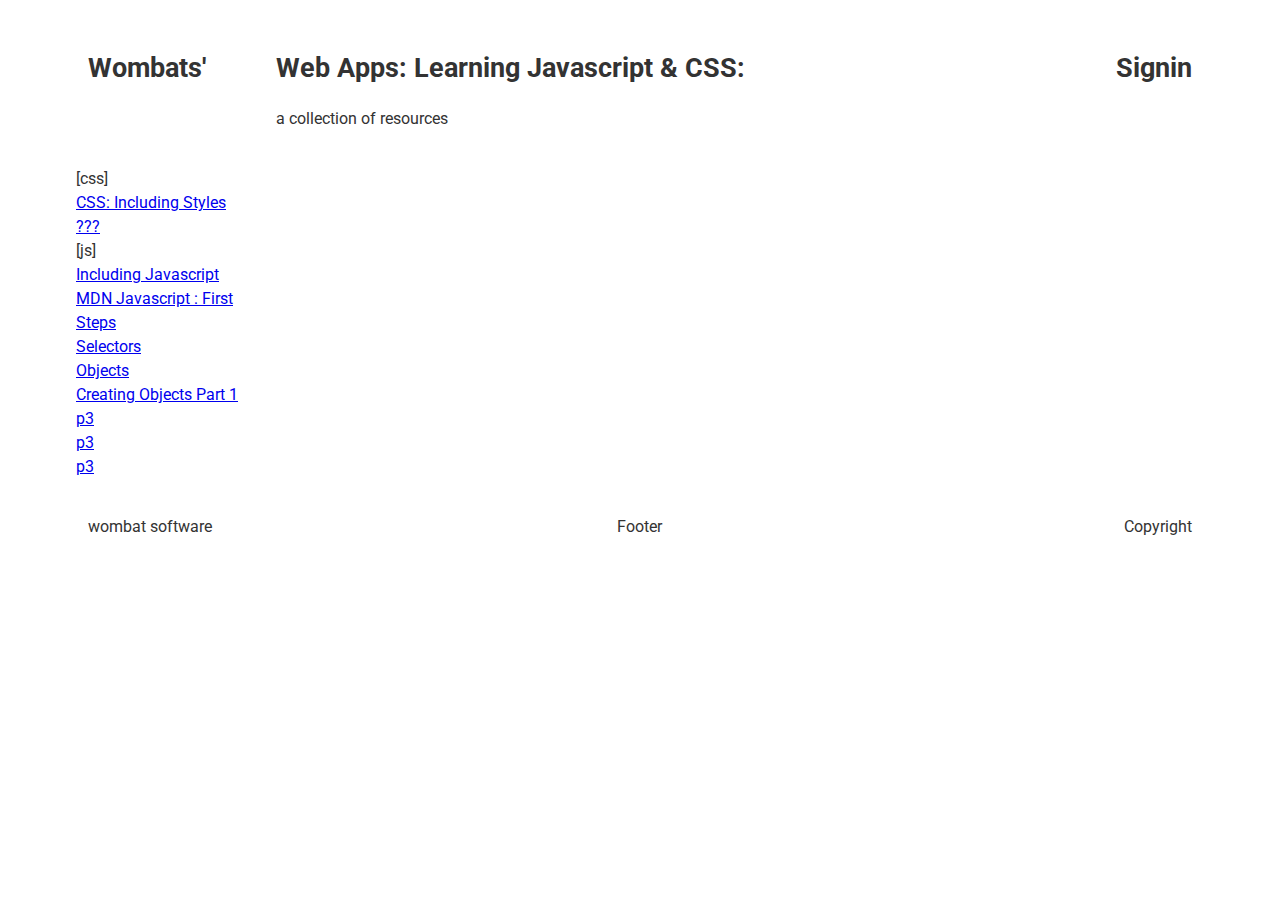
<file: web/index.html>
<!DOCTYPE html>
<!--
To change this license header, choose License Headers in Project Properties.
To change this template file, choose Tools | Templates
and open the template in the editor.
-->
<html>
    <head>
        <title>Learn Javascript</title>
        <meta charset="UTF-8">
        <meta name="viewport" content="width=device-width, initial-scale=1.0">
        <!-- use templates see https://www.w3schools.com/howto/howto_html_include.asp -->
        <!-- import css -->
        <link rel="stylesheet" type="text/css" href="resources/css/myLayout.css">
        <!-- fonts see https://fonts.google.com/specimen/Roboto?selection.family=Roboto -->
        <link href="https://fonts.googleapis.com/css?family=Roboto|Roboto+Mono" rel="stylesheet">

        <link rel="stylesheet" href="resources/libraries/highlight/styles/default.css">
        <script src="resources/libraries/highlight/highlight.pack.js"></script>
        <script>hljs.initHighlightingOnLoad();</script>
    </head>
    <body>
        <div id="container" class="grid-container outline">
            <div class="row" style="max-height: 100px;min-height: 50px">
                <div class="col-6">
                    <!-- https://www.w3schools.com/howto/howto_html_include.asp -->
                    <div class="col-1">
                        <h1>Wombats'</h1>

                    </div>
                    <div class="col-4" style="">
                        <h1>Web Apps: Learning Javascript &AMP; CSS:</h1> a collection of resources
                    </div>

                    <div class="col-1" style="text-align: right">
                        <h1>Signin</h1>
                    </div>

                </div>
            </div>
            <div class="row">
                <div class="col-1">
                    <div>
                        <div>[css]
                        </div>
                        <p><a href="p01.html">CSS: Including Styles</a></p>
                        <p><a href="css_2.html">???</a></p>
                        <div>[js]
                            <p><a href="p02.html">Including Javascript</a></p>
                            <p><a href="p03.html">MDN Javascript : First Steps</a></p>
                            <p><a href="p04.html">Selectors</a></p>
                            <p><a href="p05.html">Objects</a></p>
                            <p><a href="p06.html">Creating Objects Part 1</a></p>
                            <p><a href="p03.html">p3</a></p>
                            <p><a href="p03.html">p3</a></p>
                            <p><a href="p03.html">p3</a></p>
                        </div>
                    </div>

                </div>
                <div class="col-5">

                </div>

            </div>
            <div class="row">
                <div class="col-6">          
                    <div class="col-2">
                        wombat software
                    </div>
                    <div class="col-2">
                        <div style="text-align: center">
                            Footer
                        </div>
                    </div> 
                    <div class="col-2" style="text-align: right">
                        Copyright
                    </div>
                </div>
            </div>
    </body>
</html>
</file>
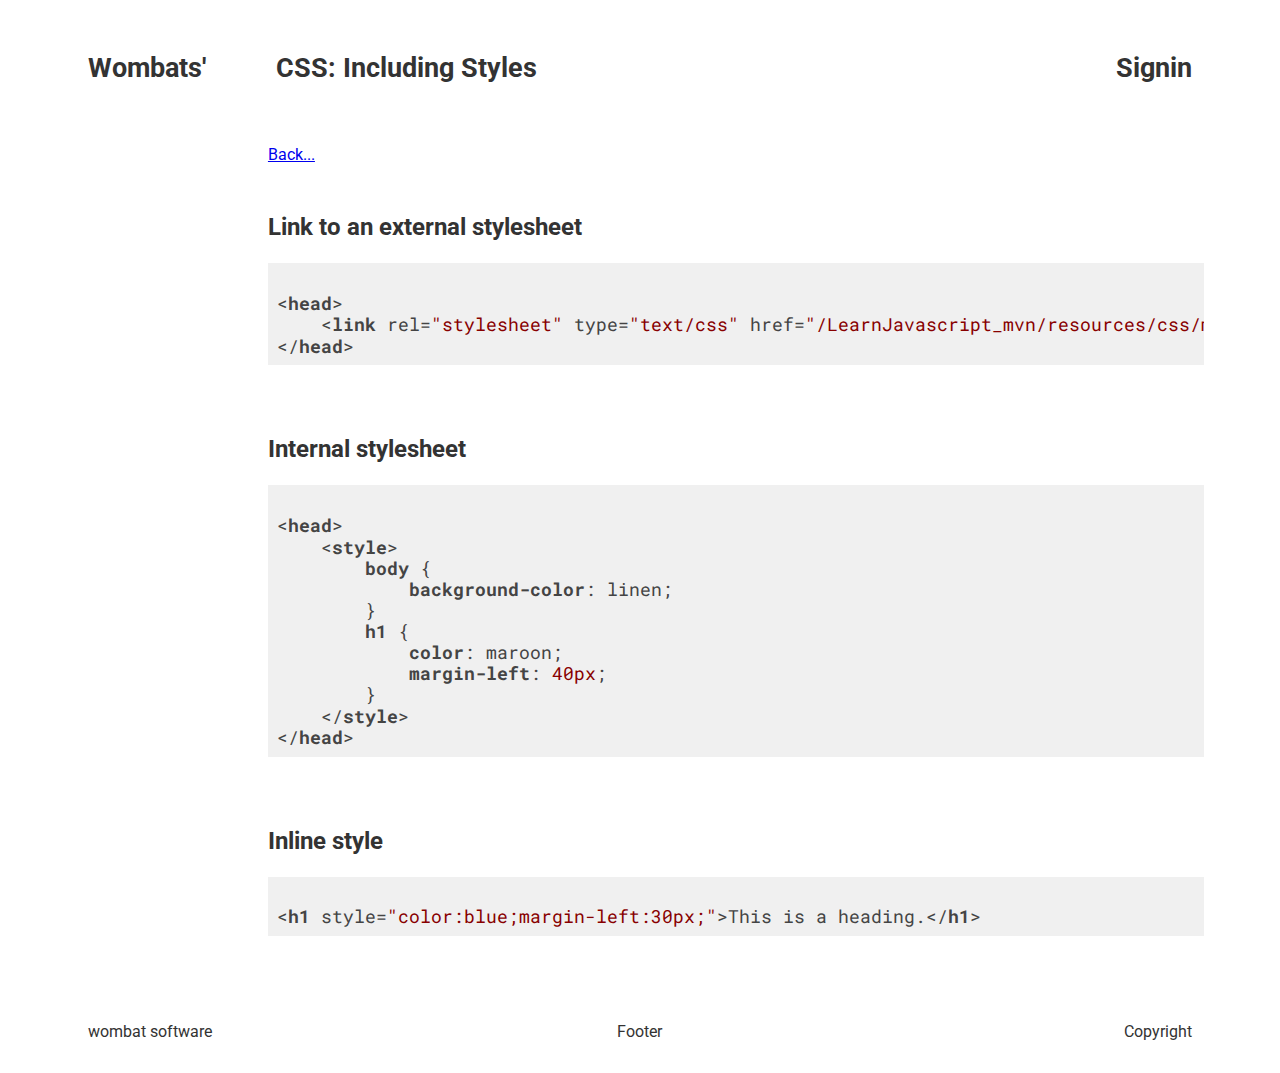
<file: web/p01.html>
<!DOCTYPE html>
<!--
To change this license header, choose License Headers in Project Properties.
To change this template file, choose Tools | Templates
and open the template in the editor.
-->
<html>
    <head>
        <title>Learn Javascript</title>
        <meta charset="UTF-8">
        <meta name="viewport" content="width=device-width, initial-scale=1.0">
        <!-- use templates see https://www.w3schools.com/howto/howto_html_include.asp -->
        <script src="https://www.w3schools.com/lib/w3data.js"></script>
        <!-- import css -->
        <link rel="stylesheet" type="text/css" href="resources/css/myLayout.css">
        <!-- fonts see https://fonts.google.com/specimen/Roboto?selection.family=Roboto -->
        <link href="https://fonts.googleapis.com/css?family=Roboto|Roboto+Mono" rel="stylesheet">

        <link rel="stylesheet" href="resources/libraries/highlight/styles/default.css">
        <script src="resources/libraries/highlight/highlight.pack.js"></script>
        <script>hljs.initHighlightingOnLoad();</script>
    </head>
    <body>
        <div id="container" class="grid-container outline">
            <div class="row" style="max-height: 100px;min-height: 50px">
                <div class="col-6">
                    <!-- https://www.w3schools.com/howto/howto_html_include.asp -->
                    <div class="col-1">
                        <h1>Wombats'</h1>

                    </div>
                    <div class="col-4" style="">
                        <h1>CSS: Including Styles</h1>
                    </div>

                    <div class="col-1" style="text-align: right">
                        <h1>Signin</h1>
                    </div>

                </div>
            </div>
            <div class="row">
                <div class="col-1">
                </div>
                <div class="col-5">
                    <a href="index.html">Back...</a>
                </div>
            </div>
            <div class="row">
                <div class="col-1">
                </div>
                <div class="col-5">

<div style="text-align: left">
    <h2>Link to an external stylesheet</h2>
    <pre>
<code>
&lt;head&gt;
    &lt;link rel="stylesheet" type="text/css" href="/LearnJavascript_mvn/resources/css/myLayout.css"&gt;
&lt;/head&gt;
</code>
    </pre>
</div>
<div>
    <h2>Internal stylesheet</h2>
    <pre>
<code>
&lt;head&gt;
    &lt;style&gt;
        body {
            background-color: linen;
        }
        h1 {
            color: maroon;
            margin-left: 40px;
        } 
    &lt;/style&gt;
&lt;/head&gt;
</code>
    </pre>
</div>

<div>
    <h2>Inline style</h2>
    <pre>
<code>
&lt;h1 style="color:blue;margin-left:30px;"&gt;This is a heading.&lt;/h1&gt;
</code>
    </pre>
</div>

                </div>

            </div>
            <div class="row">
                <div class="col-6">          
                    <div class="col-2">
                        wombat software
                    </div>
                    <div class="col-2">
                        <div style="text-align: center">
                            Footer
                        </div>
                    </div> 
                    <div class="col-2" style="text-align: right">
                        Copyright
                    </div>
                </div>
            </div>
    </body>
</html>
</file>
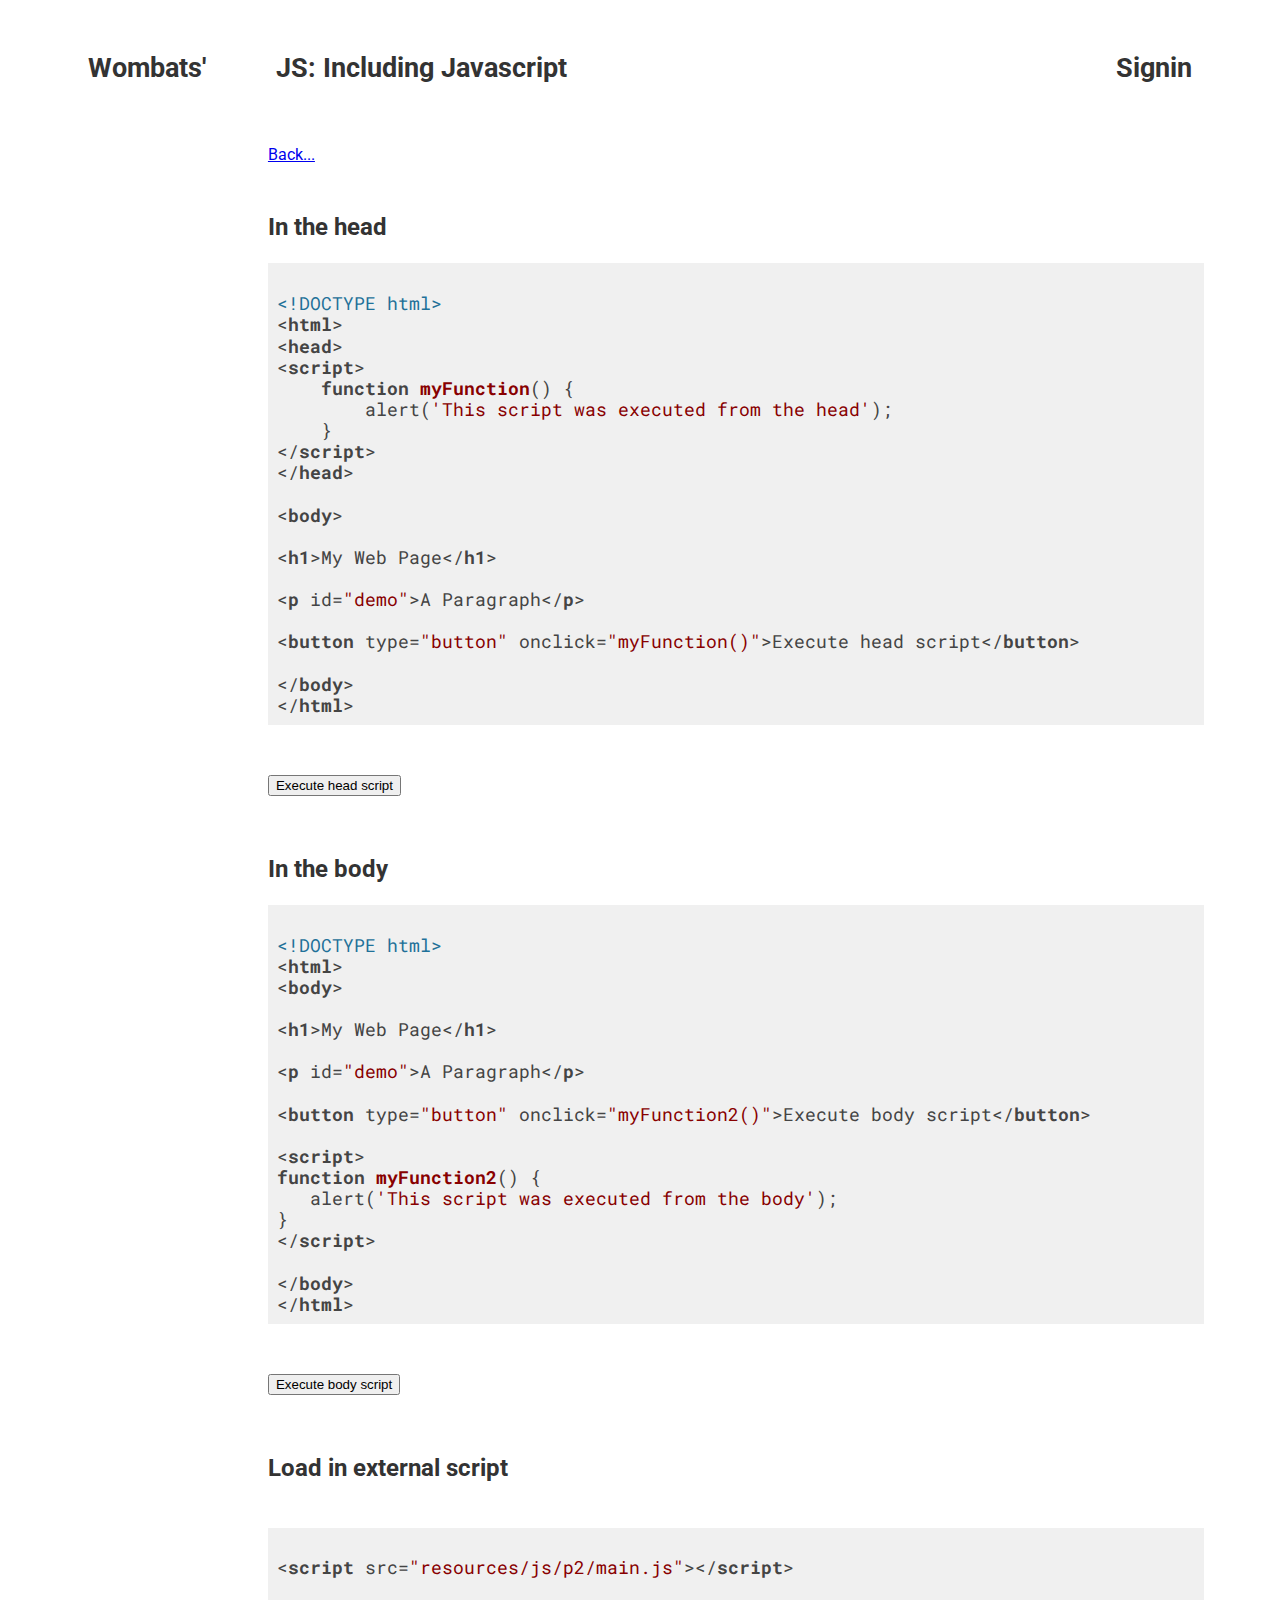
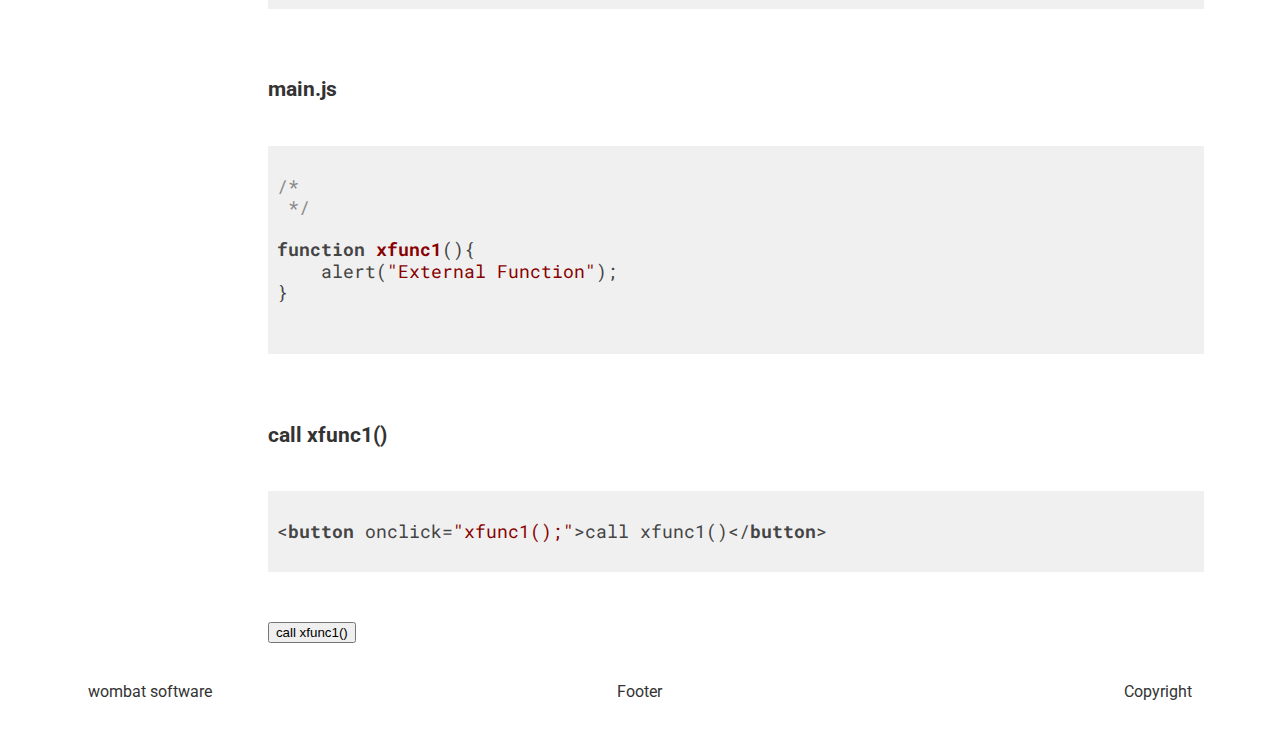
<file: web/p02.html>
<!DOCTYPE html>
<!--
To change this license header, choose License Headers in Project Properties.
To change this template file, choose Tools | Templates
and open the template in the editor.
-->
<html>
    <head>
        <title>Learn Javascript</title>
        <meta charset="UTF-8">
        <meta name="viewport" content="width=device-width, initial-scale=1.0">
        <!-- use templates see https://www.w3schools.com/howto/howto_html_include.asp -->
        <script src="https://www.w3schools.com/lib/w3data.js"></script>
        <!-- import css -->
        <link rel="stylesheet" type="text/css" href="resources/css/myLayout.css">
        <!-- fonts see https://fonts.google.com/specimen/Roboto?selection.family=Roboto -->
        <link href="https://fonts.googleapis.com/css?family=Roboto|Roboto+Mono" rel="stylesheet">

        <link rel="stylesheet" href="resources/libraries/highlight/styles/default.css">
        <script src="resources/libraries/highlight/highlight.pack.js"></script>
        <script>hljs.initHighlightingOnLoad();</script>
        <script>
            function myFunction() {
                alert('This script was executed from the head');
            }
        </script>
        <script src="resources/js/p2/main.js"></script>
    </head>
    <body>
        <div id="container" class="grid-container outline">
            <div class="row" style="max-height: 100px;min-height: 50px">
                <div class="col-6">
                    <!-- https://www.w3schools.com/howto/howto_html_include.asp -->
                    <div class="col-1">
                        <h1>Wombats'</h1>

                    </div>
                    <div class="col-4" style="">
                        <h1>JS: Including Javascript</h1>
                    </div>

                    <div class="col-1" style="text-align: right">
                        <h1>Signin</h1>
                    </div>

                </div>
            </div>
            <div class="row">
                <div class="col-1">
                </div>
                <div class="col-5">
                    <a href="index.html">Back...</a>
                </div>
            </div>
            <div class="row">
                <div class="col-1">
                </div>
                <div class="col-5">
                    <div style="text-align: left">
                        <h2>In the head</h2>
                        <pre>
<code>
&lt;!DOCTYPE html&gt;
&lt;html&gt;
&lt;head&gt;
&lt;script&gt;
    function myFunction() {
        alert('This script was executed from the head');
    }
&lt;/script&gt;
&lt;/head&gt;

&lt;body&gt;

&lt;h1&gt;My Web Page&lt;/h1&gt;

&lt;p id="demo"&gt;A Paragraph&lt;/p&gt;

&lt;button type="button" onclick="myFunction()"&gt;Execute head script&lt;/button&gt;

&lt;/body&gt;
&lt;/html&gt;
</code>
                        </pre>
                        <div>
                            <button type="button" onclick="myFunction()">Execute head script</button>
                        </div>
                    </div>
                    <div class="spacer"></div>
                    <div style="text-align: left">
                        <h2>In the body</h2>
                        <pre>
<code>
&lt;!DOCTYPE html&gt;
&lt;html&gt;
&lt;body&gt; 

&lt;h1&gt;My Web Page&lt;/h1&gt;

&lt;p id="demo"&gt;A Paragraph&lt;/p&gt;

&lt;button type="button" onclick="myFunction2()"&gt;Execute body script&lt;/button&gt;

&lt;script&gt;
function myFunction2() {
   alert('This script was executed from the body');
}
&lt;/script&gt;

&lt;/body&gt;
&lt;/html&gt;
</code>
                        </pre>
                        <div>
                            <button type="button" onclick="myFunction2()">Execute body script</button>
                        </div>


                        <div class="spacer"></div>
                        <div style="text-align: left">
                            <h2>Load in external script</h2>
                            <pre>
    <code>
&lt;script src="resources/js/p2/main.js">&lt;/script>
    </code>
                            </pre>
                            <h3>main.js</h3>
                            <pre>
    <code>
/* 
 */

function xfunc1(){
    alert("External Function");
}

    </code>
                            </pre>
                            <h3>call xfunc1()</h3>
                            <pre>
    <code>
&lt;button onclick="xfunc1();">call xfunc1()&lt;/button>
    </code>
                            </pre>
                            <button onclick="xfunc1();">call xfunc1()</button>
                        </div>

                    </div>
                </div>
                <div class="row">
                    <div class="col-6">          
                        <div class="col-2">
                            wombat software
                        </div>
                        <div class="col-2">
                            <div style="text-align: center">
                                Footer
                            </div>
                        </div> 
                        <div class="col-2" style="text-align: right">
                            Copyright
                        </div>
                    </div>
                </div>
            </div>
        </div>
        <script>
            function myFunction2() {
                alert('This script was executed from the body');
            }
        </script>
    </body>
</html>
</file>
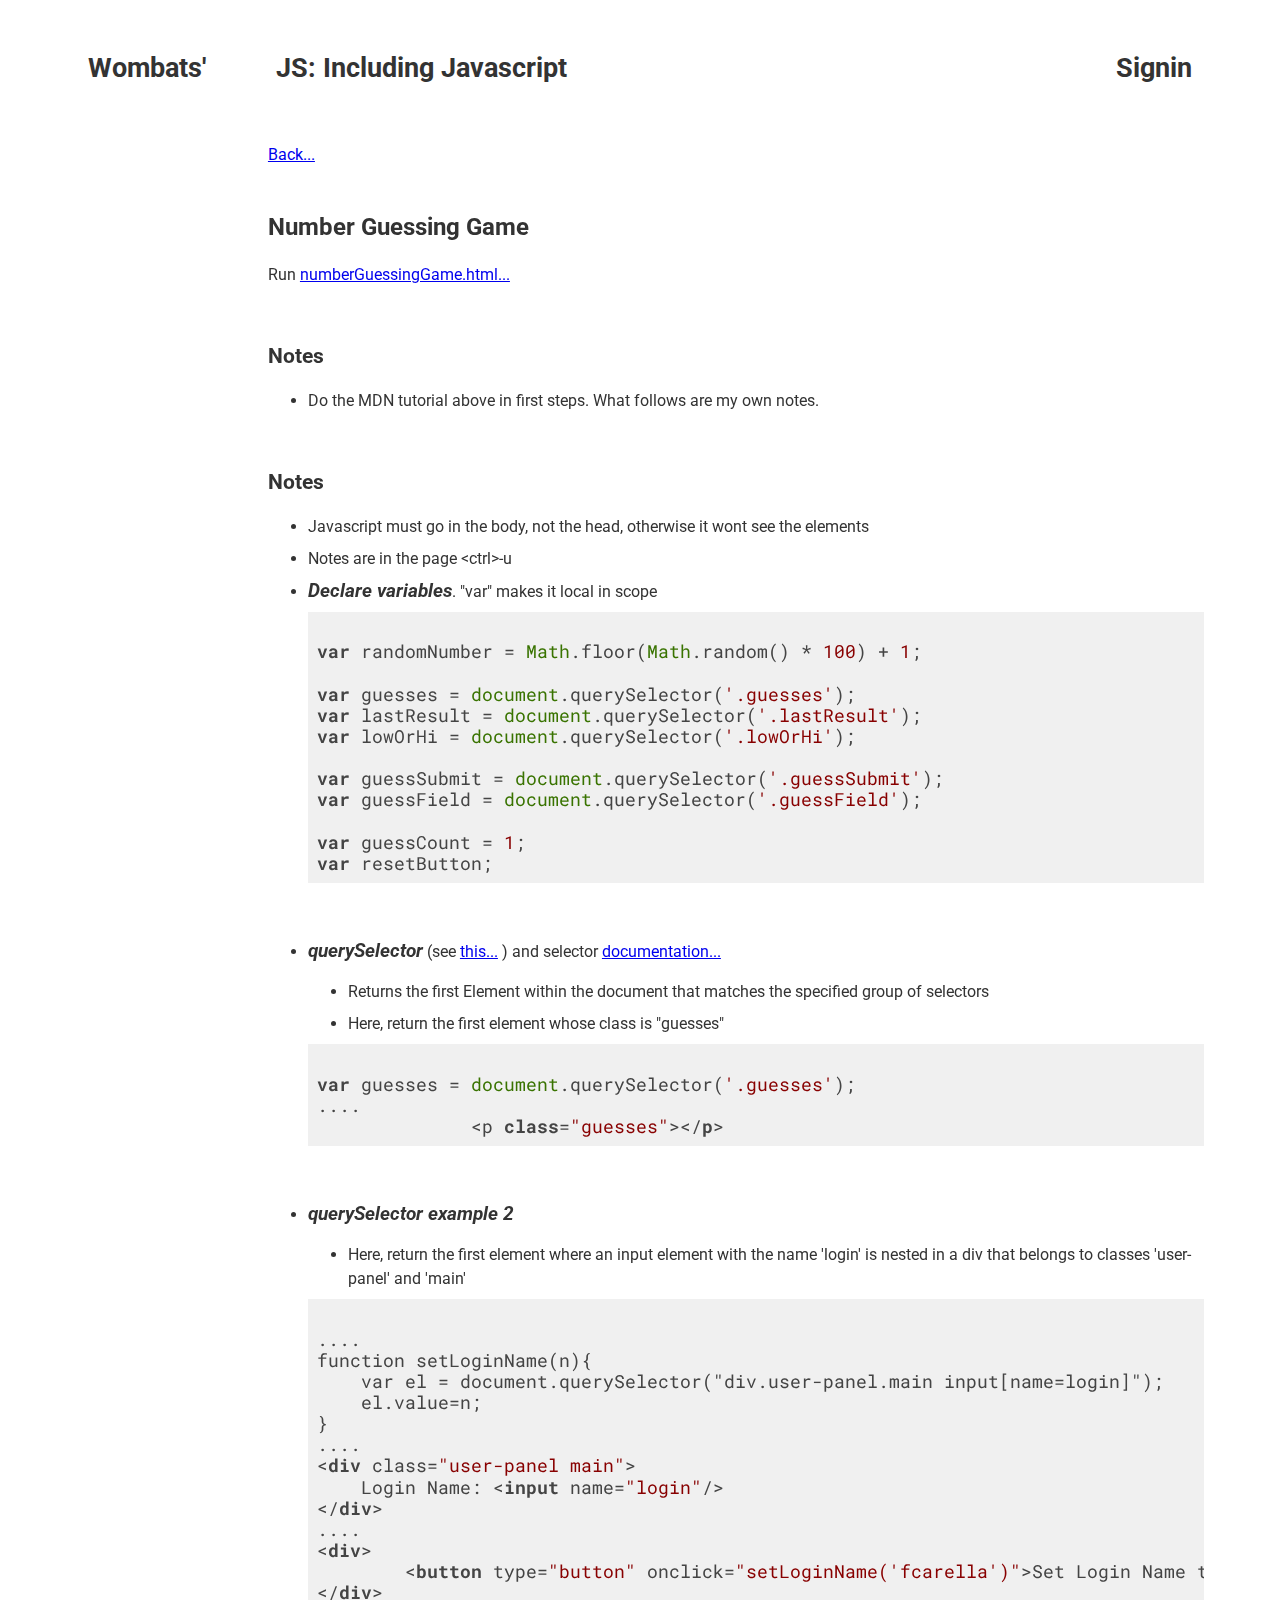
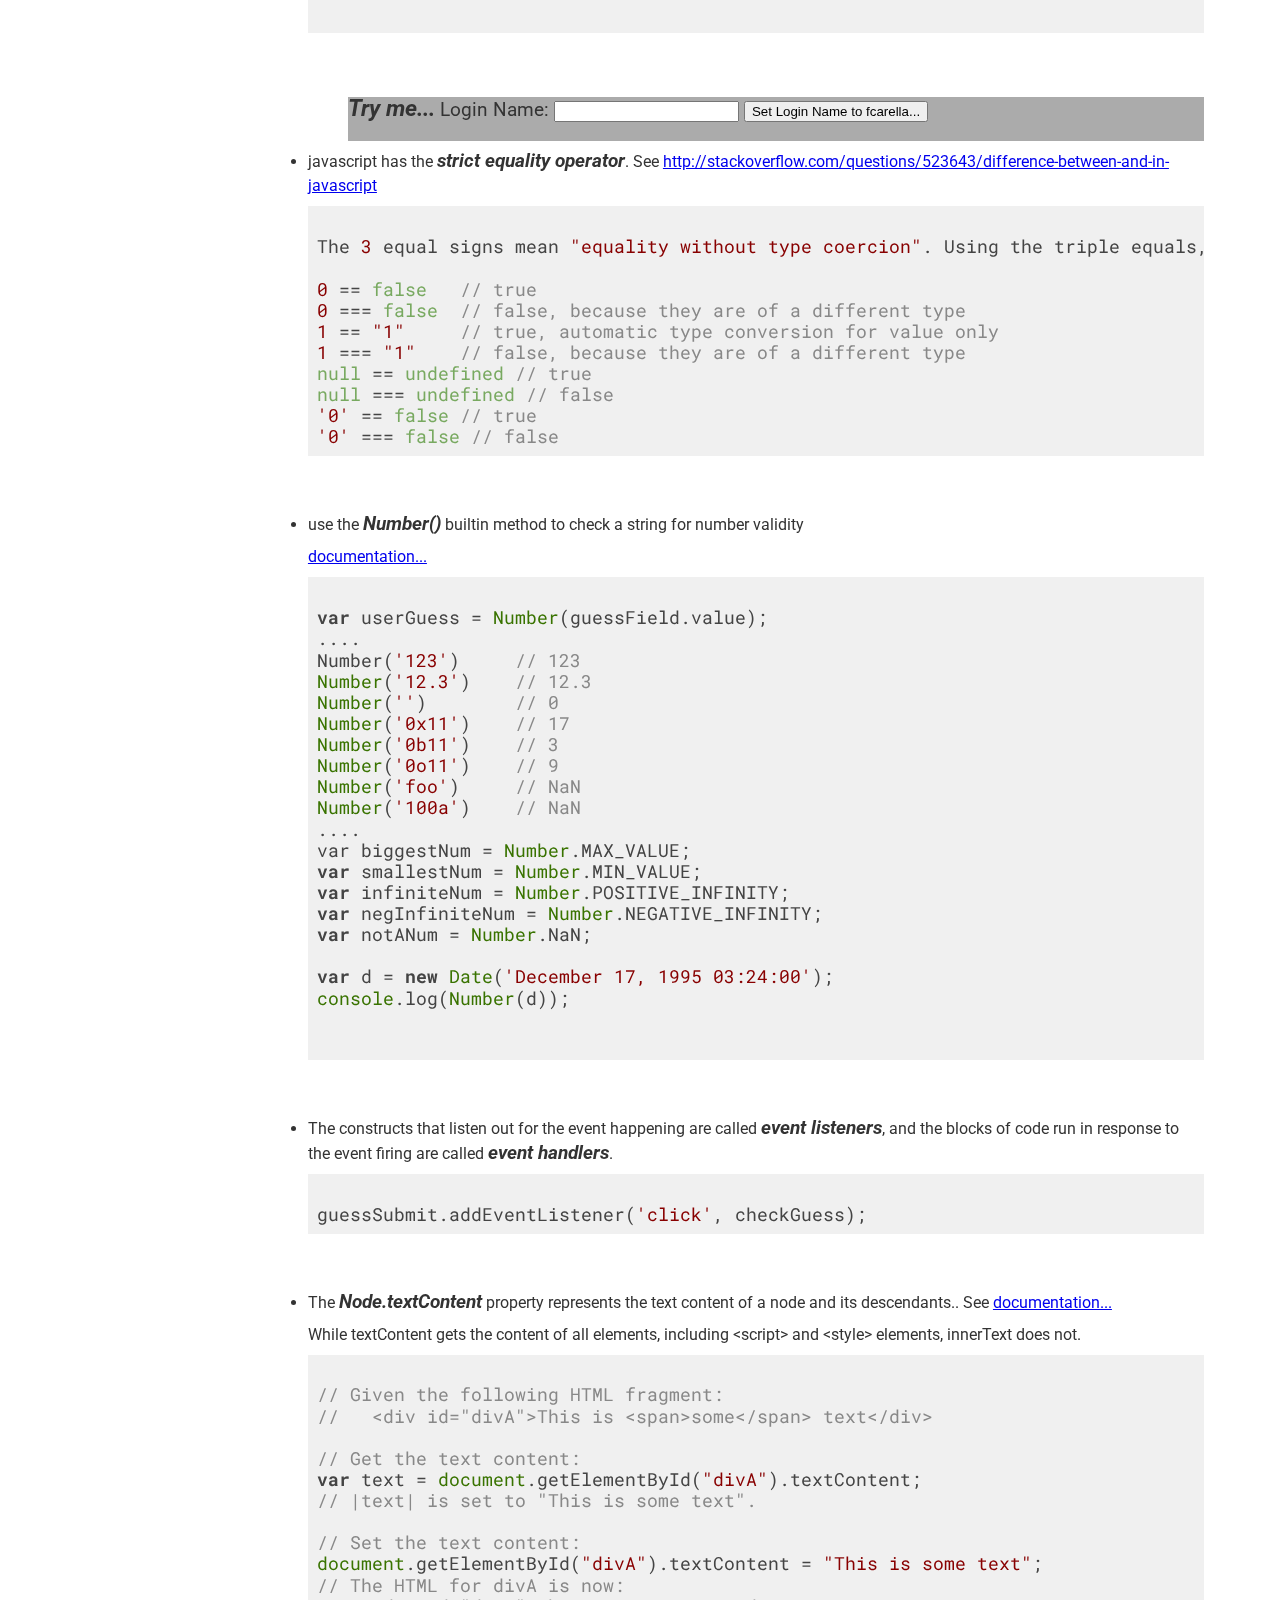
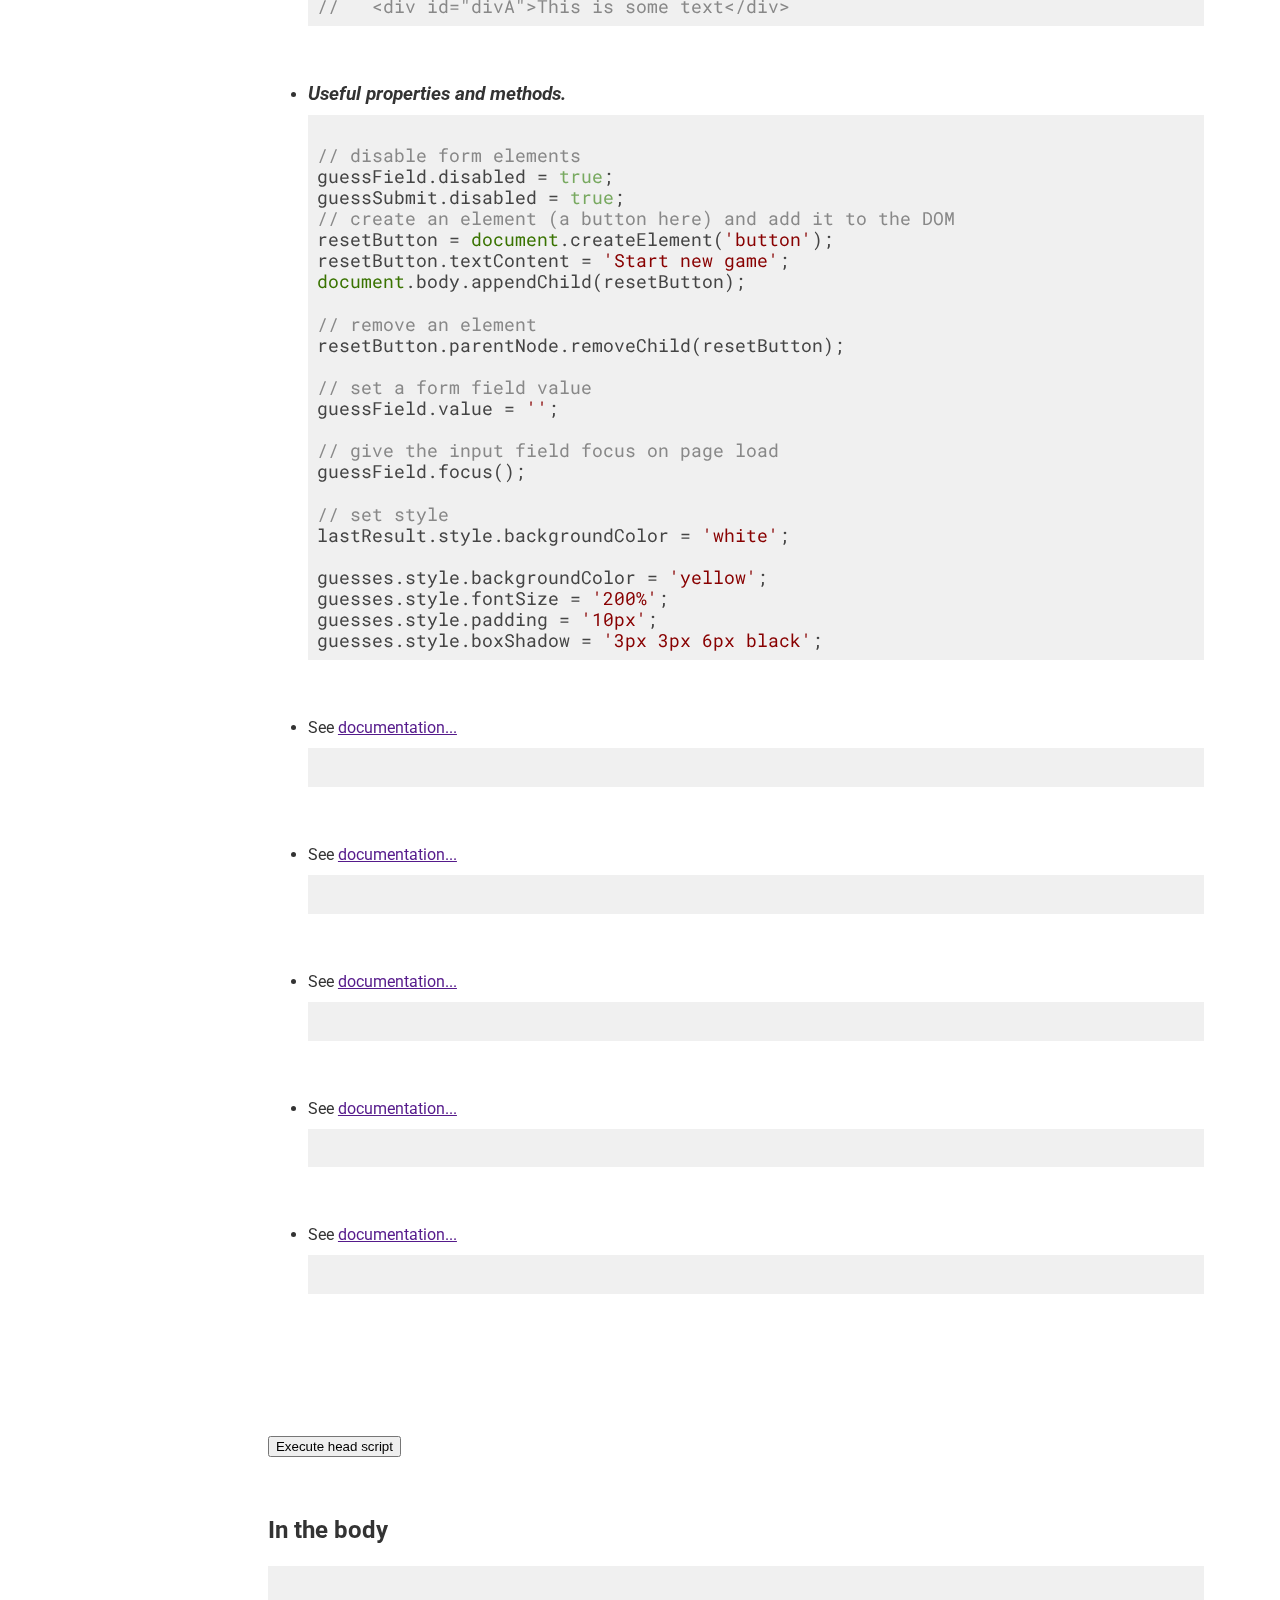
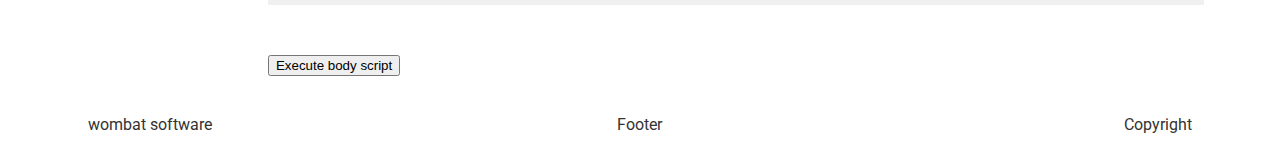
<file: web/p03.html>
<!DOCTYPE html>
<!--
To change this license header, choose License Headers in Project Properties.
To change this template file, choose Tools | Templates
and open the template in the editor.
-->
<html>
    <head>
        <title>Learn Javascript</title>
        <meta charset="UTF-8">
        <meta name="viewport" content="width=device-width, initial-scale=1.0">
        <!-- use templates see https://www.w3schools.com/howto/howto_html_include.asp -->
        <script src="https://www.w3schools.com/lib/w3data.js"></script>
        <!-- import css -->
        <link rel="stylesheet" type="text/css" href="resources/css/myLayout.css">
        <!-- fonts see https://fonts.google.com/specimen/Roboto?selection.family=Roboto -->
        <link href="https://fonts.googleapis.com/css?family=Roboto|Roboto+Mono" rel="stylesheet">

        <link rel="stylesheet" href="resources/libraries/highlight/styles/default.css">
        <script src="resources/libraries/highlight/highlight.pack.js"></script>
        <script>hljs.initHighlightingOnLoad();</script>
        <script>
            function myFunction() {
                alert('This script was executed from the head');
            }
        </script>
        <script>
            function setLoginName(n) {
                var el = document.querySelector("div.user-panel.main input[name=login]");
                el.value = n;
            }
        </script>
        <script src="resources/js/p2/main.js"></script>
    </head>
    <body>
        <div id="container" class="grid-container outline">
            <div class="row" style="max-height: 100px;min-height: 50px">
                <div class="col-6">
                    <!-- https://www.w3schools.com/howto/howto_html_include.asp -->
                    <div class="col-1">
                        <h1>Wombats'</h1>

                    </div>
                    <div class="col-4" style="">
                        <h1>JS: Including Javascript</h1>
                    </div>

                    <div class="col-1" style="text-align: right">
                        <h1>Signin</h1>
                    </div>

                </div>
            </div>
            <div class="row">
                <div class="col-1">
                </div>
                <div class="col-5">
                    <a href="index.html">Back...</a>
                </div>
            </div>
            <div class="row">
                <div class="col-1">
                </div>
                <div class="col-5">
<div style="text-align: left">
    <h2>Number Guessing Game</h2>
    <p>Run <a target="_blank" href="p03/numberGuessingGame.html">numberGuessingGame.html...</a></p>
    <div class="spacer"></div>
    <h3>Notes</h3>
    <ul>
        <li>Do the MDN tutorial above in first steps.  What follows are my own notes.</li>
    </ul>
    <div class="spacer"></div>
    <h3>Notes</h3>
    <ul>
        <li>Javascript must go in the body, not the head, otherwise it wont see the elements</li>
        <li>Notes are in the page &lt;ctrl&gt;-u</li>
        <li><em>Declare variables</em>.  "var" makes it local in scope</li>
        <li style="display: block;">
            <pre>
<code>
var randomNumber = Math.floor(Math.random() * 100) + 1;

var guesses = document.querySelector('.guesses');
var lastResult = document.querySelector('.lastResult');
var lowOrHi = document.querySelector('.lowOrHi');

var guessSubmit = document.querySelector('.guessSubmit');
var guessField = document.querySelector('.guessField');

var guessCount = 1;
var resetButton;
</code>
            </pre>
        </li>
        <li><em>querySelector</em> (see <a target="_blank" href="https://developer.mozilla.org/en-US/docs/Web/API/Document/querySelector")>this...</a> ) and selector <a href="https://developer.mozilla.org/en-US/docs/Learn/CSS/Introduction_to_CSS/Selectors">documentation...</a>
            <ul>
                <li>Returns the first Element within the document that matches the specified group of selectors</li>
                <li>Here, return the first element whose class is "guesses"</li>
            </ul>
        </li>
        <li style="display: block;">
            <pre>
<code>
var guesses = document.querySelector('.guesses');
....
              &lt;p class="guesses"&gt;&lt;/p&gt;
</code>
            </pre>
        </li>
        <li>
            <em>querySelector example 2</em>
            <ul>
                <li>
                    Here, return the first element where an input element with the name 'login' is nested in a div that belongs to classes 'user-panel' and 'main'
                </li>
            </ul>
        </li>
        <li style='display: block'>
            <pre>
<code>
....
function setLoginName(n){
    var el = document.querySelector("div.user-panel.main input[name=login]");
    el.value=n;
}
....
&lt;div class="user-panel main"&gt;
    Login Name: &lt;input name="login"/&gt;
&lt;/div&gt;
....
&lt;div&gt;
        &lt;button type="button" onclick="setLoginName('fcarella')"&gt;Set Login Name to fcarella...&lt;/button&gt;
&lt;/div&gt;

</code>
            </pre>
        </li>
        <li style='display: block'>
            <ul>
                <li style='display: block'>
                    <div class="user-panel main" style="text-height: 2em;padding-bottom: 1em;font-size: 1.2em;background-color: #ababab">
                        <div style="display: inline" class="user-panel main"><em>Try me...</em></div>
                        <div style="display: inline">Login Name: </div><div style="display: inline"><input name="login"/></div>
                        <div style="display: inline"><button type="button" onclick="setLoginName('fcarella')">Set Login Name to fcarella...</button></div>
                    </div>
                </li>
            </ul>
        </li>
        <li>javascript has the <em>strict equality operator</em>.  See <a href="http://stackoverflow.com/questions/523643/difference-between-and-in-javascript">http://stackoverflow.com/questions/523643/difference-between-and-in-javascript</a></li>
        <li style="display: block;">
            <pre>
<code>
The 3 equal signs mean "equality without type coercion". Using the triple equals, the values must be equal in type as well.

0 == false   // true
0 === false  // false, because they are of a different type
1 == "1"     // true, automatic type conversion for value only
1 === "1"    // false, because they are of a different type
null == undefined // true
null === undefined // false
'0' == false // true
'0' === false // false
</code>
            </pre>
        </li>
        <li>use the <em>Number()</em> builtin method to check a string for number validity</li>
        <li style="display: block;"><a href="https://developer.mozilla.org/en-US/docs/Web/JavaScript/Reference/Global_Objects/Number">documentation...</a></li>
        <li style="display: block;">
            <pre>
<code>
var userGuess = Number(guessField.value);
....
Number('123')     // 123
Number('12.3')    // 12.3
Number('')        // 0
Number('0x11')    // 17
Number('0b11')    // 3
Number('0o11')    // 9
Number('foo')     // NaN
Number('100a')    // NaN
....
var biggestNum = Number.MAX_VALUE;
var smallestNum = Number.MIN_VALUE;
var infiniteNum = Number.POSITIVE_INFINITY;
var negInfiniteNum = Number.NEGATIVE_INFINITY;
var notANum = Number.NaN;

var d = new Date('December 17, 1995 03:24:00');
console.log(Number(d));


</code>
            </pre>
        </li>
        <li>The constructs that listen out for the event happening are called <em>event listeners</em>, and the blocks of code run in response to the event firing are called <em>event handlers</em>.</li>
        <li style="display: block;">
            <pre>
<code>
guessSubmit.addEventListener('click', checkGuess);
</code>
            </pre>
        </li>

        <li>The <em>Node.textContent</em> property represents the text content of a node and its descendants..  See <a href="https://developer.mozilla.org/en/docs/Web/API/Node/textContent">documentation...</a></li>
        <li style="display: block;">While textContent gets the content of all elements, including &lt;script&gt; and &lt;style&gt; elements, innerText does not.</li>
        <li style="display: block;">
            <pre>
<code>
// Given the following HTML fragment:
//   &lt;div id="divA"&gt;This is &lt;span&gt;some&lt;/span&gt; text&lt;/div&gt;

// Get the text content:
var text = document.getElementById("divA").textContent;
// |text| is set to "This is some text".

// Set the text content:
document.getElementById("divA").textContent = "This is some text";
// The HTML for divA is now:
//   &lt;div id="divA"&gt;This is some text&lt;/div&gt;
</code>
            </pre>
        </li>
        
        <li> <em>Useful properties and methods.</em></li>
        <li style="display: block;">
            <pre>
<code>
// disable form elements
guessField.disabled = true;
guessSubmit.disabled = true;
// create an element (a button here) and add it to the DOM
resetButton = document.createElement('button');
resetButton.textContent = 'Start new game';
document.body.appendChild(resetButton);

// remove an element
resetButton.parentNode.removeChild(resetButton);

// set a form field value
guessField.value = '';

// give the input field focus on page load
guessField.focus();

// set style
lastResult.style.backgroundColor = 'white';

guesses.style.backgroundColor = 'yellow';
guesses.style.fontSize = '200%';
guesses.style.padding = '10px';
guesses.style.boxShadow = '3px 3px 6px black';
</code>
            </pre>
        </li>
        
        <li> See <a href="">documentation...</a></li>
        <li style="display: block;">
            <pre>
<code>
</code>
            </pre>
        </li>
        
        <li> See <a href="">documentation...</a></li>
        <li style="display: block;">
            <pre>
<code>
</code>
            </pre>
        </li>
        
        <li> See <a href="">documentation...</a></li>
        <li style="display: block;">
            <pre>
<code>
</code>
            </pre>
        </li>
        
        <li> See <a href="">documentation...</a></li>
        <li style="display: block;">
            <pre>
<code>
</code>
            </pre>
        </li>
        
        <li> See <a href="">documentation...</a></li>
        <li style="display: block;">
            <pre>
<code>
</code>
            </pre>
        </li>
        
    </ul>
    <div class="spacer"></div>
    <div class="spacer"></div>
    <div>
        <button type="button" onclick="myFunction()">Execute head script</button>
    </div>
</div>

<div class="spacer"></div>

<div style="text-align: left">
    <h2>In the body</h2>
    <pre>
<code>
</code>
    </pre>
    <div>
        <button type="button" onclick="myFunction2()">Execute body script</button>
    </div>
</div>

                </div>
                <div class="row">
                    <div class="col-6">          
                        <div class="col-2">
                            wombat software
                        </div>
                        <div class="col-2">
                            <div style="text-align: center">
                                Footer
                            </div>
                        </div> 
                        <div class="col-2" style="text-align: right">
                            Copyright
                        </div>
                    </div>
                </div>
            </div>
        </div>
        <script>
            function myFunction2() {
                alert('This script was executed from the body');
            }
        </script>
    </body>
</html>
</file>
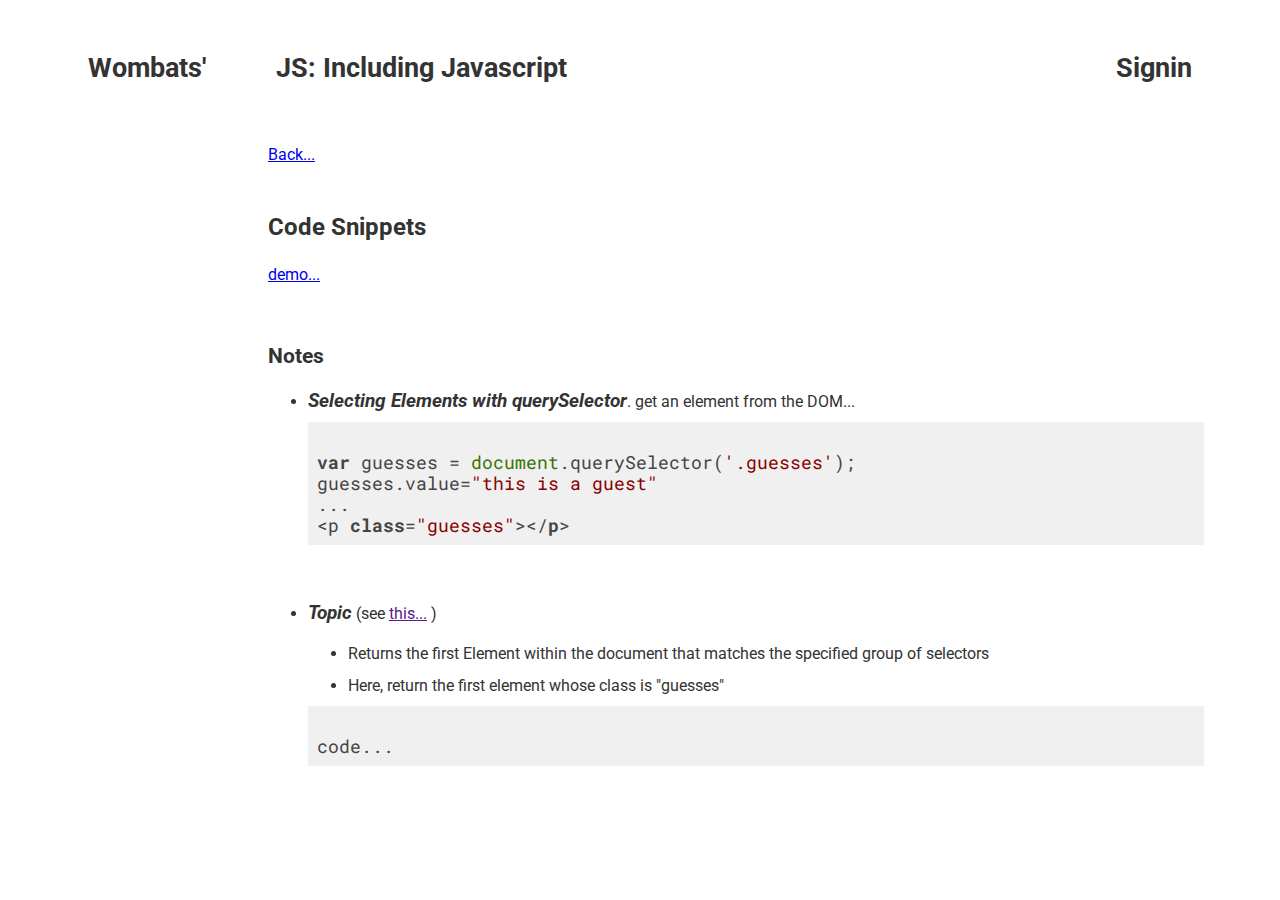
<file: web/p04.html>
<!DOCTYPE html>
<!--
To change this license header, choose License Headers in Project Properties.
To change this template file, choose Tools | Templates
and open the template in the editor.
-->
<html>
    <head>
        <title>Learn Javascript</title>
        <meta charset="UTF-8">
        <meta name="viewport" content="width=device-width, initial-scale=1.0">
        <!-- use templates see https://www.w3schools.com/howto/howto_html_include.asp -->
        <script src="https://www.w3schools.com/lib/w3data.js"></script>
        <!-- import css -->
        <link rel="stylesheet" type="text/css" href="resources/css/myLayout.css">
        <!-- fonts see https://fonts.google.com/specimen/Roboto?selection.family=Roboto -->
        <link href="https://fonts.googleapis.com/css?family=Roboto|Roboto+Mono" rel="stylesheet">

        <link rel="stylesheet" href="resources/libraries/highlight/styles/default.css">
        <script src="resources/libraries/highlight/highlight.pack.js"></script>
        <script>hljs.initHighlightingOnLoad();</script>
    </head>
    <body>
        <div id="container" class="grid-container outline">
            <div class="row" style="max-height: 100px;min-height: 50px">
                <div class="col-6">
                    <!-- https://www.w3schools.com/howto/howto_html_include.asp -->
                    <div class="col-1">
                        <h1>Wombats'</h1>

                    </div>
                    <div class="col-4" style="">
                        <h1>JS: Including Javascript</h1>
                    </div>

                    <div class="col-1" style="text-align: right">
                        <h1>Signin</h1>
                    </div>

                </div>
            </div>
            <div class="row">
                <div class="col-1">
                </div>
                <div class="col-5">
                    <a href="index.html">Back...</a>
                </div>
            </div>
            <div class="row">
                <div class="col-1">
                </div>
                <div class="col-5">
<div style="text-align: left">
    <h2>Code Snippets</h2>
    <a href="p04/demo.html">demo...</a>
    <div class="spacer"></div>
    <h3>Notes</h3>
    <ul>
        <li><em>Selecting Elements with querySelector</em>.  get an element from the DOM...</li>
        <li style="display: block;">
            <pre>
<code>
var guesses = document.querySelector('.guesses');
guesses.value="this is a guest"
...
&lt;p class="guesses"&gt;&lt;/p&gt;
</code>
            </pre>
        </li>
        <li><em>Topic</em> (see <a target="_blank" href="")>this...</a> ) 
            <ul>
                <li>Returns the first Element within the document that matches the specified group of selectors</li>
                <li>Here, return the first element whose class is "guesses"</li>
            </ul>
        </li>
        <li style="display: block;">
            <pre>
<code>
code...
</code>
            </pre>
        </li>

                </div>
            </div>
        </div>
        <script>
            function myFunction2() {
                alert('This script was executed from the body');
            }
        </script>
    </body>
</html>
</file>
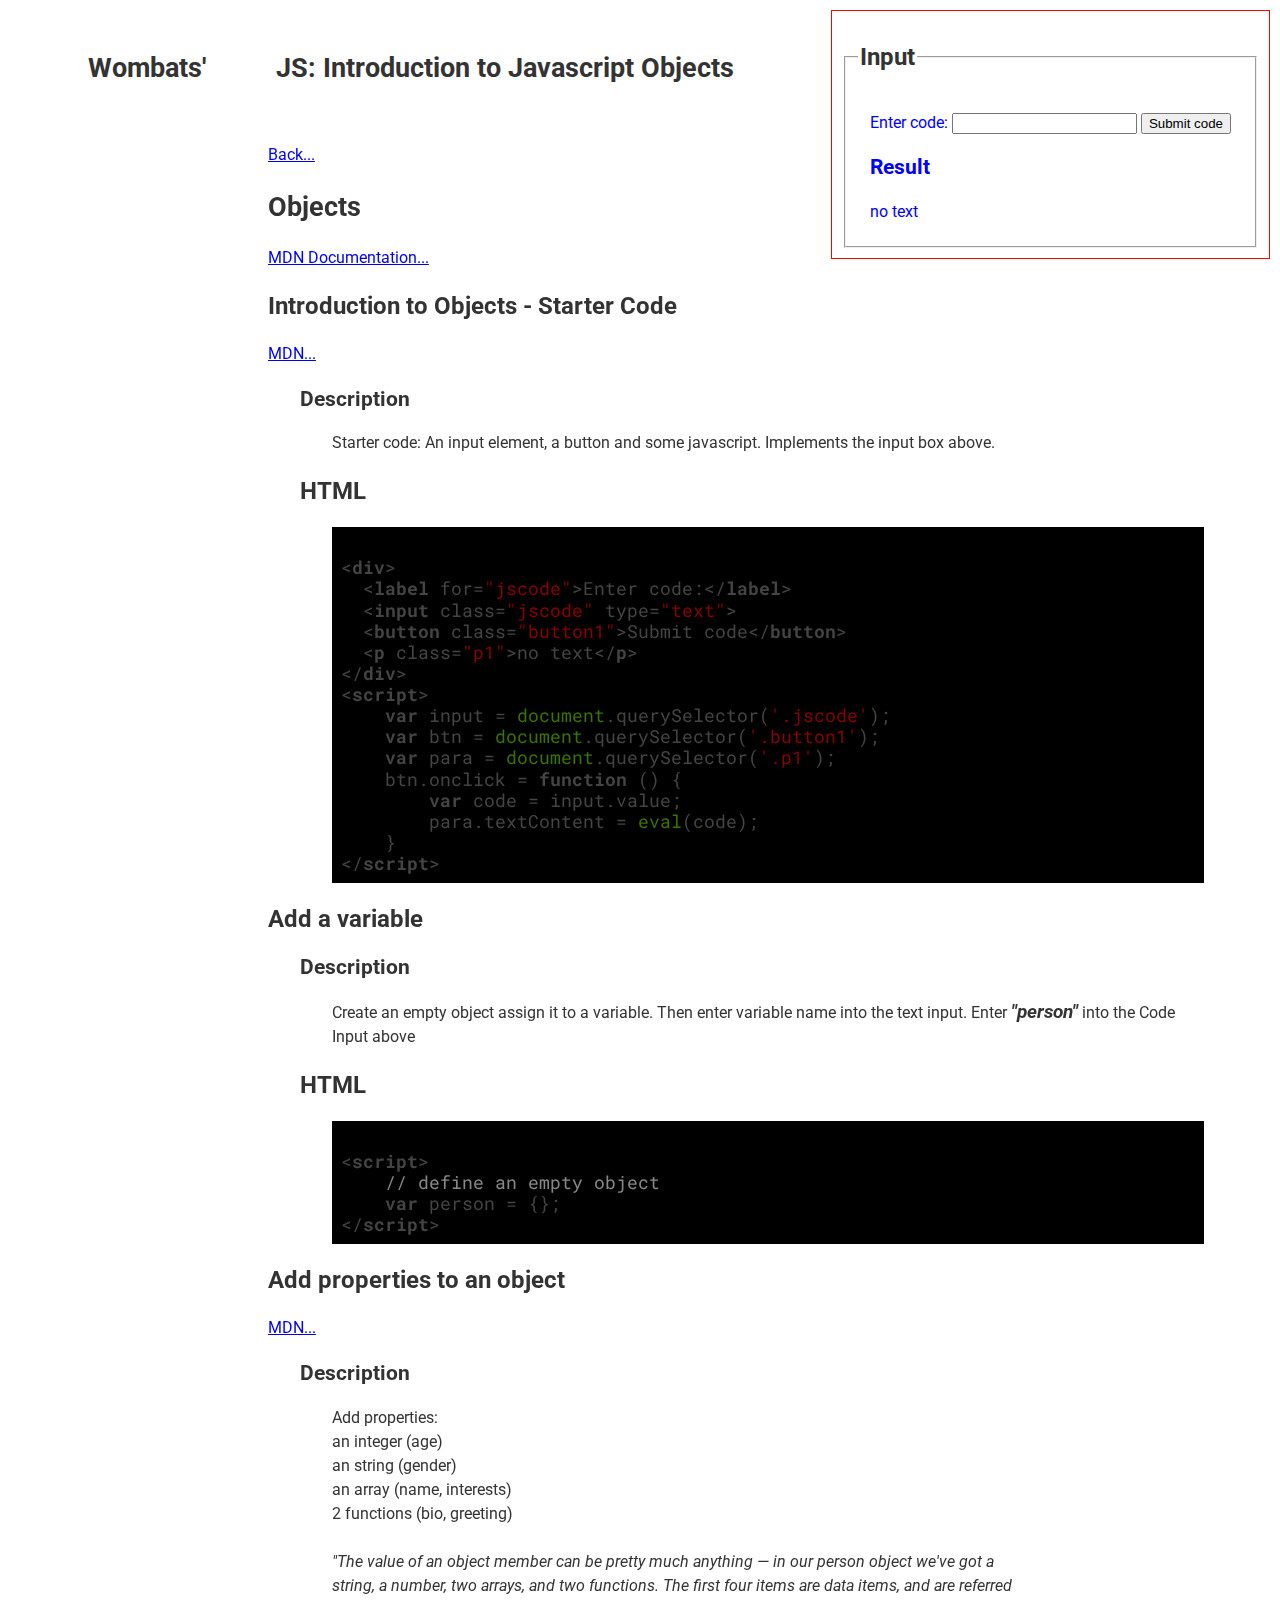
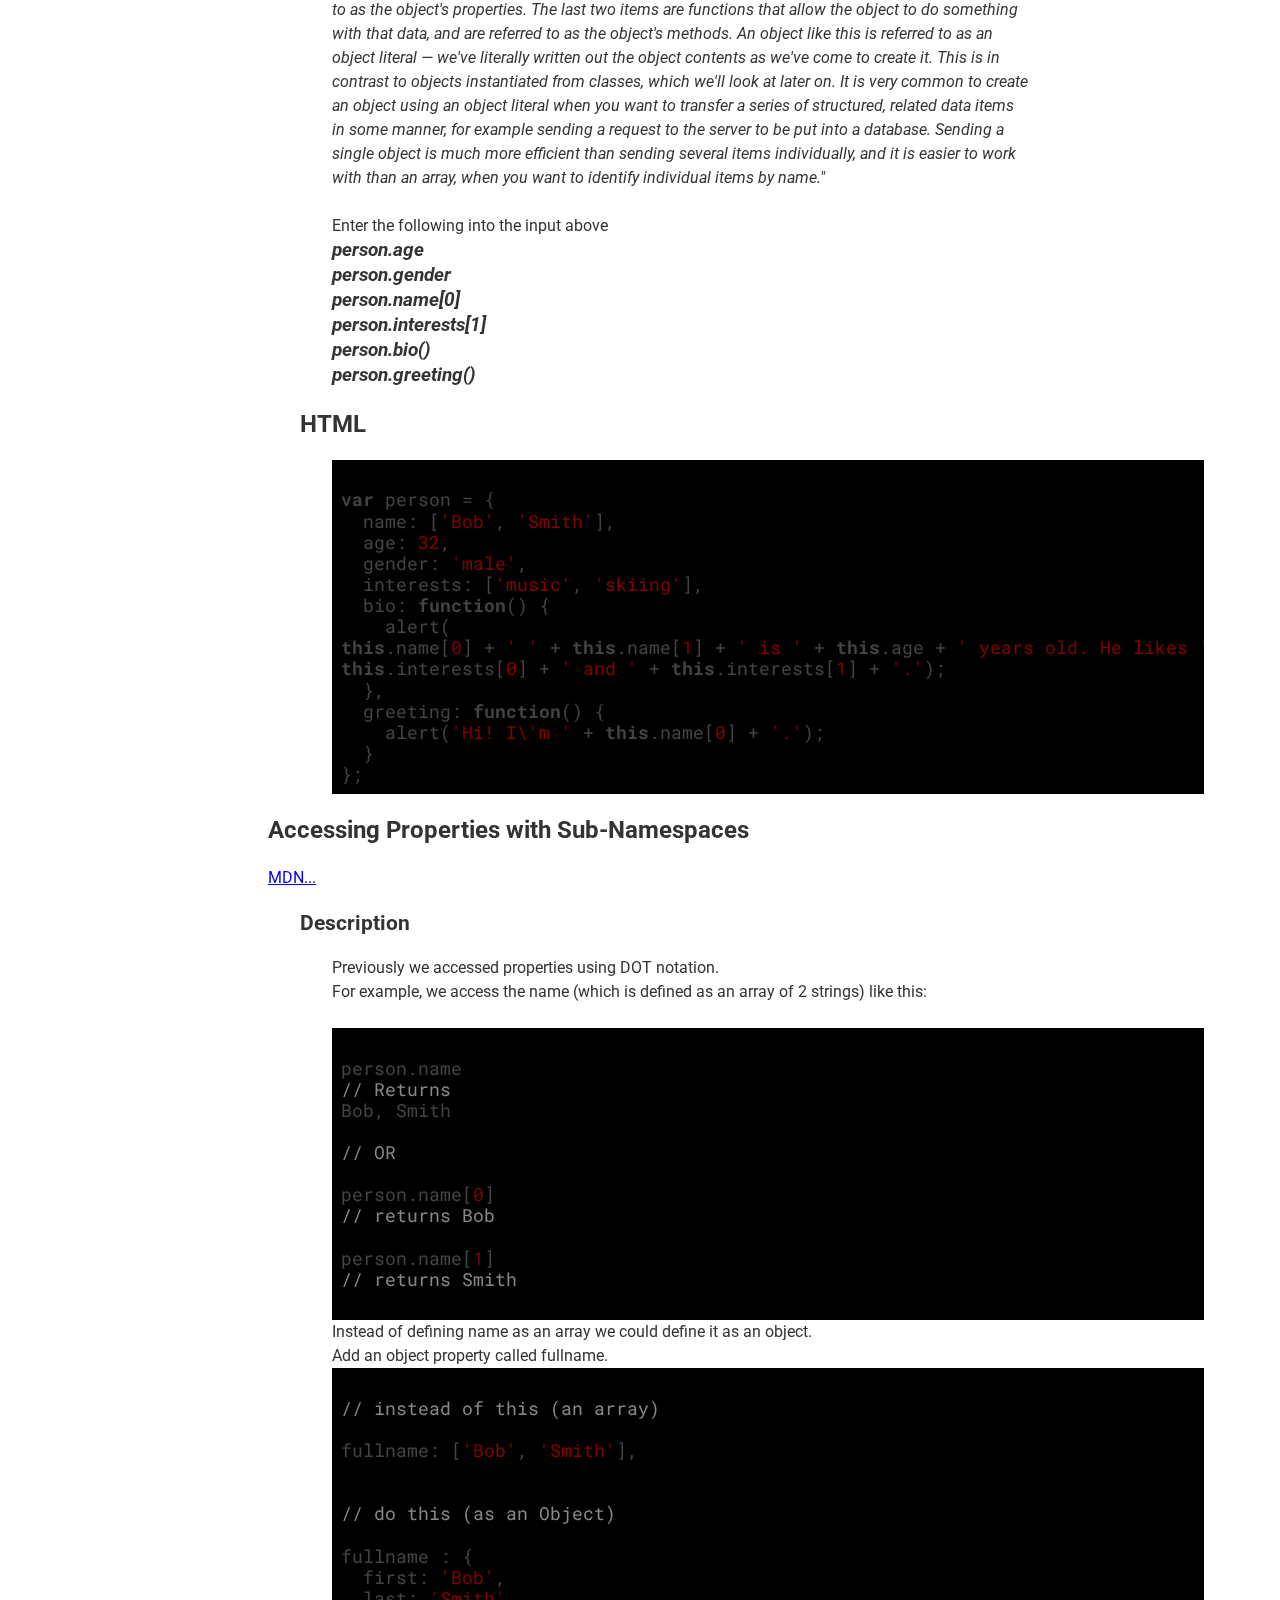
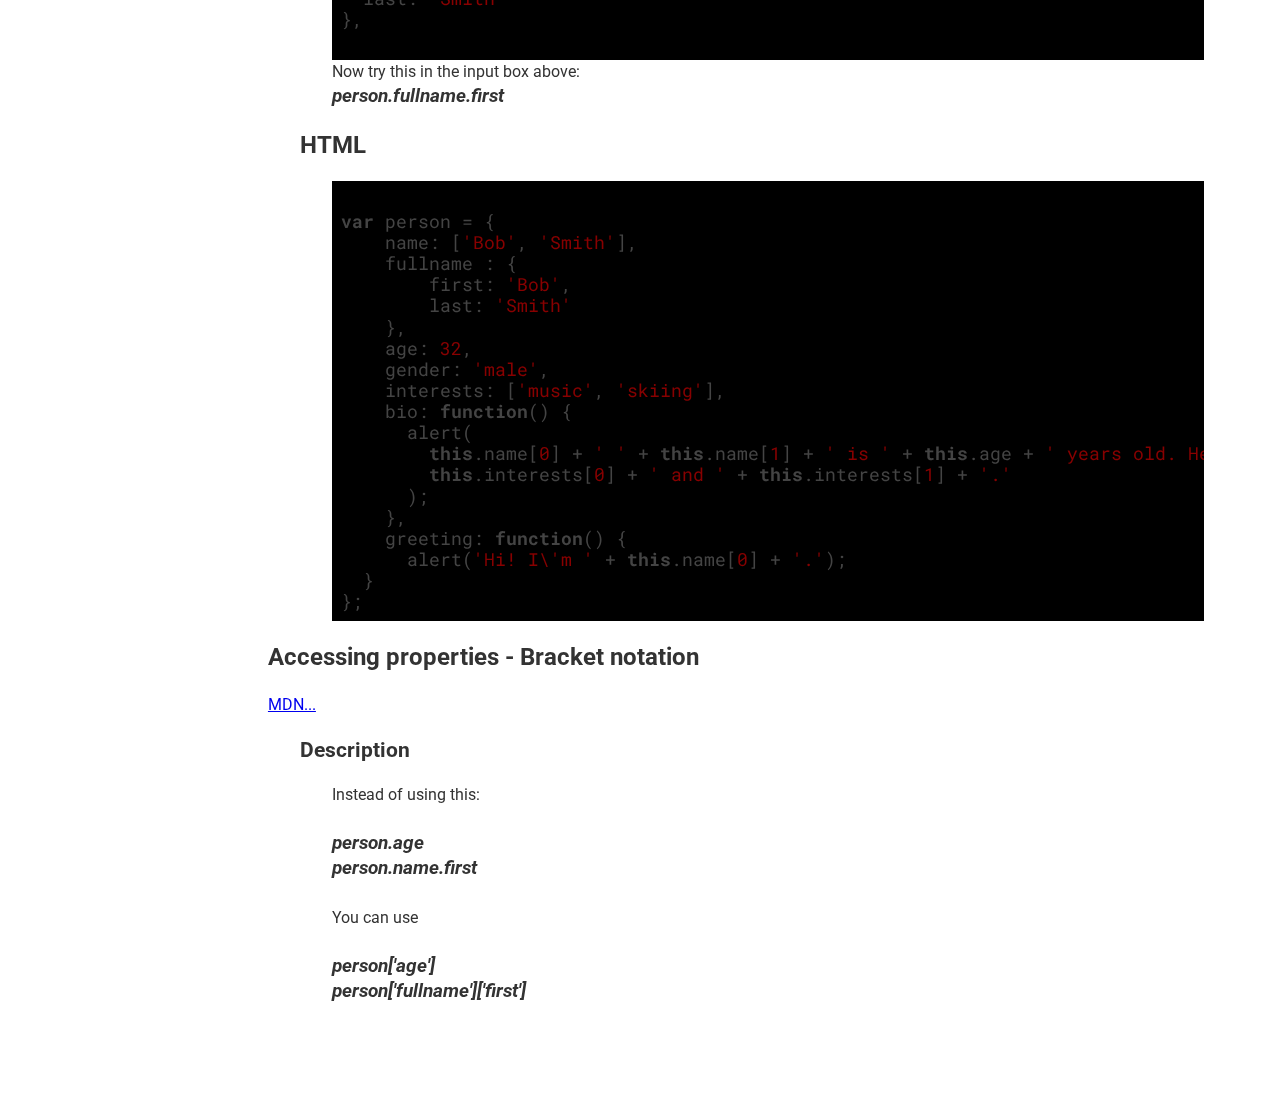
<file: web/p05.html>
<!DOCTYPE html>
<!--
To change this license header, choose License Headers in Project Properties.
To change this template file, choose Tools | Templates
and open the template in the editor.
-->
<html>
    <head>
        <title>Learn Javascript</title>
        <meta charset="UTF-8">
        <meta name="viewport" content="width=device-width, initial-scale=1.0">
        <!-- use templates see https://www.w3schools.com/howto/howto_html_include.asp -->
        <script src="https://www.w3schools.com/lib/w3data.js"></script>
        <!-- import css -->
        <link rel="stylesheet" type="text/css" href="resources/css/myLayout.css">
        <!-- fonts see https://fonts.google.com/specimen/Roboto?selection.family=Roboto -->
        <link href="https://fonts.googleapis.com/css?family=Roboto|Roboto+Mono" rel="stylesheet">

        <link rel="stylesheet" href="resources/libraries/highlight/styles/default.css">
        <script src="resources/libraries/highlight/highlight.pack.js"></script>
        <script>hljs.initHighlightingOnLoad();</script>
    </head>
    <body>
        <div id="container" class="grid-container outline">
            <div class="row" style="max-height: 100px;min-height: 50px">
                <div class="col-6">
                    <!-- https://www.w3schools.com/howto/howto_html_include.asp -->
                    <div class="col-1">
                        <h1>Wombats'</h1>

                    </div>
                    <div class="col-4" style="">
                        <h1>JS: Introduction to Javascript Objects</h1>
                    </div>

                    <div class="col-1" style="text-align: right">
                        <h1>Signin</h1>
                    </div>

                </div>
            </div>
            <div class="row">
                <div class="col-1">
                </div>
                <div class="col-5">
                    <a href="index.html">Back...</a>
            <div class="row">
                            <div style="background-color: white;;padding:10px;z-index: 100;position: fixed;border:1px solid red;right:10px;top:10px;min-width:200px;min-height:100px">
                <div>
                    <fieldset>
                        <legend>
                            <h2>Input</h2>
                        </legend>
                        <div class="col-6 p4div">
                            <div>
                                <label for="jscode">Enter code:</label>
                                <input class="jscode" type="text">
                                <button class="button1">Submit code</button>
                                <h3>Result</h3>
                                <p class="p1">no text</p>
                            </div>
                        </div>
                        <script>
                            var input = document.querySelector('.jscode');
                            var btn = document.querySelector('.button1');
                            var para = document.querySelector('.p1');
                            btn.onclick = function () {
                                var code = input.value;
                                para.textContent = eval(code);
                            }
                        </script>

                    </fieldset>
                </div>
            </div>
            <h1>Objects</h1>
            <a target="_blank" href='https://developer.mozilla.org/en-US/docs/Learn/JavaScript/Objects'>MDN Documentation...</a>

            <h2>Introduction to Objects - Starter Code</h2>
            <a target="_blank" href='https://developer.mozilla.org/en-US/docs/Learn/JavaScript/Objects/Basics'>MDN...</a>
            <div class="tab1">
                <h3>Description</h3>
                <div class="tab1">
                    Starter code:  An input element, a button and some javascript.  Implements the input box above.
                </div>
            </div>

            <div class="tab1">
                <h2>HTML</h2>
                <div class="tab1">
                    <pre><code class="html" style='background-color: threedhighlight'>
&lt;div&gt;
  &lt;label for="jscode"&gt;Enter code:&lt;/label&gt;
  &lt;input class="jscode" type="text"&gt;
  &lt;button class="button1"&gt;Submit code&lt;/button&gt;
  &lt;p class="p1"&gt;no text&lt;/p&gt;
&lt;/div&gt;
&lt;script&gt;
    var input = document.querySelector('.jscode');
    var btn = document.querySelector('.button1');
    var para = document.querySelector('.p1');
    btn.onclick = function () {
        var code = input.value;
        para.textContent = eval(code);
    }
&lt;/script&gt;
</code></pre>
                </div>
            </div>

            <h2>Add a variable</h2>
            <div class="tab1"><h3>Description</h3>
                <div class="tab1">
                    <div>Create an empty object assign it to a variable.  Then enter variable name into the text input.
                        Enter <em>"person"</em> into the Code Input above
                    </div>
                </div>
            </div>
            <div class="tab1">
                <h2>HTML</h2>
                <div class="tab1">
                    <pre><code class="html" style='background-color: threedhighlight'>
&lt;script&gt;
    // define an empty object
    var person = {};
&lt;/script&gt;
</code></pre>
                </div>
            </div>

            <h2>Add properties to an object</h2>
            <a target="_blank" href='https://developer.mozilla.org/en-US/docs/Learn/JavaScript/Objects/Basics'>MDN...</a>
            <div class="tab1">
                <h3>Description</h3>
                <div class="tab1">
                    <div>
                        Add properties:<br/>
                        an integer (age)<br/>
                        an string (gender)<br/>
                        an array (name, interests)<br/>
                        2 functions (bio, greeting)<br/>
                        <br/>
                        <div style="font-style: italic;width:80%">
                            "The value of an object member can be pretty much anything — in our person object we've got a string, a number, two arrays, and two functions. The first four items are data items, and are referred to as the object's properties. The last two items are functions that allow the object to do something with that data, and are referred to as the object's methods.

                            An object like this is referred to as an object literal — we've literally written out the object contents as we've come to create it. This is in contrast to objects instantiated from classes, which we'll look at later on.

                            It is very common to create an object using an object literal when you want to transfer a series of structured, related data items in some manner, for example sending a request to the server to be put into a database. Sending a single object is much more efficient than sending several items individually, and it is easier to work with than an array, when you want to identify individual items by name."
                        </div>
                        <br/>
                        Enter the following into the input above<br/>
                        <em>
                            person.age<br/>
                            person.gender<br/>
                            person.name[0]<br/>
                            person.interests[1]<br/>
                            person.bio()<br/>
                            person.greeting()<br/>
                        </em>
                    </div>
                </div>
            </div>

            <div class="tab1">
                <h2>HTML</h2>
                <div class="tab1">
                    <pre><code class="javascript" style='background-color: threedhighlight'>
var person = {
  name: ['Bob', 'Smith'],
  age: 32,
  gender: 'male',
  interests: ['music', 'skiing'],
  bio: function() {
    alert(
this.name[0] + ' ' + this.name[1] + ' is ' + this.age + ' years old. He likes ' + 
this.interests[0] + ' and ' + this.interests[1] + '.');
  },
  greeting: function() {
    alert('Hi! I\'m ' + this.name[0] + '.');
  }
};
</code></pre>
                </div>
            </div>
            <script>
                var person = {
                    name: ['Bob', 'Smith'],
                    age: 32,
                    gender: 'male',
                    interests: ['music', 'skiing'],
                    bio: function () {
                        alert(this.name[0] + ' ' + this.name[1] + ' is ' + this.age + ' years old. He likes ' + this.interests[0] + ' and ' + this.interests[1] + '.');
                    },
                    greeting: function () {
                        alert('Hi! I\'m ' + this.name[0] + '.');
                    }
                };
            </script>

            <h2>Accessing Properties with Sub-Namespaces</h2>

            <a target="_blank" href='https://developer.mozilla.org/en-US/docs/Learn/JavaScript/Objects/Basics'>MDN...</a>
            <div class="tab1">
                <h3>Description</h3>
                <div class="tab1">
                    <div>
                        Previously we accessed properties using DOT notation.<br/>
                        For example, we access the name (which is defined as an array of 2 strings) like this:<br/><br/>
                        <pre><code class="javascript" style='background-color: threedhighlight'>
person.name
// Returns
Bob, Smith

// OR

person.name[0]
// returns Bob

person.name[1]
// returns Smith

</code></pre>

                        Instead of defining name as an array we could define it as an object.<br/>
                        Add an object property called fullname.<br/>
                        <pre><code class="javascript" style='background-color: threedhighlight'>
// instead of this (an array)

fullname: ['Bob', 'Smith'],


// do this (as an Object)

fullname : {
  first: 'Bob',
  last: 'Smith'
},

</code></pre>
                        Now try this in the input box above:<br/>
                        <em>person.fullname.first</em>
                    </div>
                </div>
            </div>
            <div class="tab1">
                <h2>HTML</h2>
                <div class="tab1">
                    <pre><code class="javascript" style='background-color: threedhighlight'>
var person = {
    name: ['Bob', 'Smith'],
    fullname : {
        first: 'Bob',
        last: 'Smith'
    },
    age: 32,
    gender: 'male',
    interests: ['music', 'skiing'],
    bio: function() {
      alert(
        this.name[0] + ' ' + this.name[1] + ' is ' + this.age + ' years old. He likes ' + 
        this.interests[0] + ' and ' + this.interests[1] + '.'
      );
    },
    greeting: function() {
      alert('Hi! I\'m ' + this.name[0] + '.');
  }
};
</code></pre>
                </div>
            </div>
            <script>
                var person = {
                    name: ['Bob', 'Smith'],
                    fullname: {
                        first: 'Bob',
                        last: 'Smith'
                    },
                    age: 32,
                    gender: 'male',
                    interests: ['music', 'skiing'],
                    bio: function () {
                        alert(this.name[0] + ' ' + this.name[1] + ' is ' + this.age + ' years old. He likes ' + this.interests[0] + ' and ' + this.interests[1] + '.');
                    },
                    greeting: function () {
                        alert('Hi! I\'m ' + this.name[0] + '.');
                    }
                };
            </script>
            <h2>Accessing properties - Bracket notation</h2>
            <a target="_blank" href='https://developer.mozilla.org/en-US/docs/Learn/JavaScript/Objects/Basics'>MDN...</a>
            <div class="tab1">
                <h3>Description</h3>
                <div class="tab1">
                    <div>
                        Instead of using this:<br/><br/>
                        <em>
                            person.age<br/>
                            person.name.first<br/><br/>
                        </em>
                        You can use<br/><br/>

                        <em>person['age']<br/>
                            person['fullname']['first']<br/>
                        </em>
                    </div>
                </div>
            </div>
            <br/>
            <br/>
            <br/>
            <br/>
                </div>
            </div>

            </div>
        </div>
    </body>
</html>
</file>
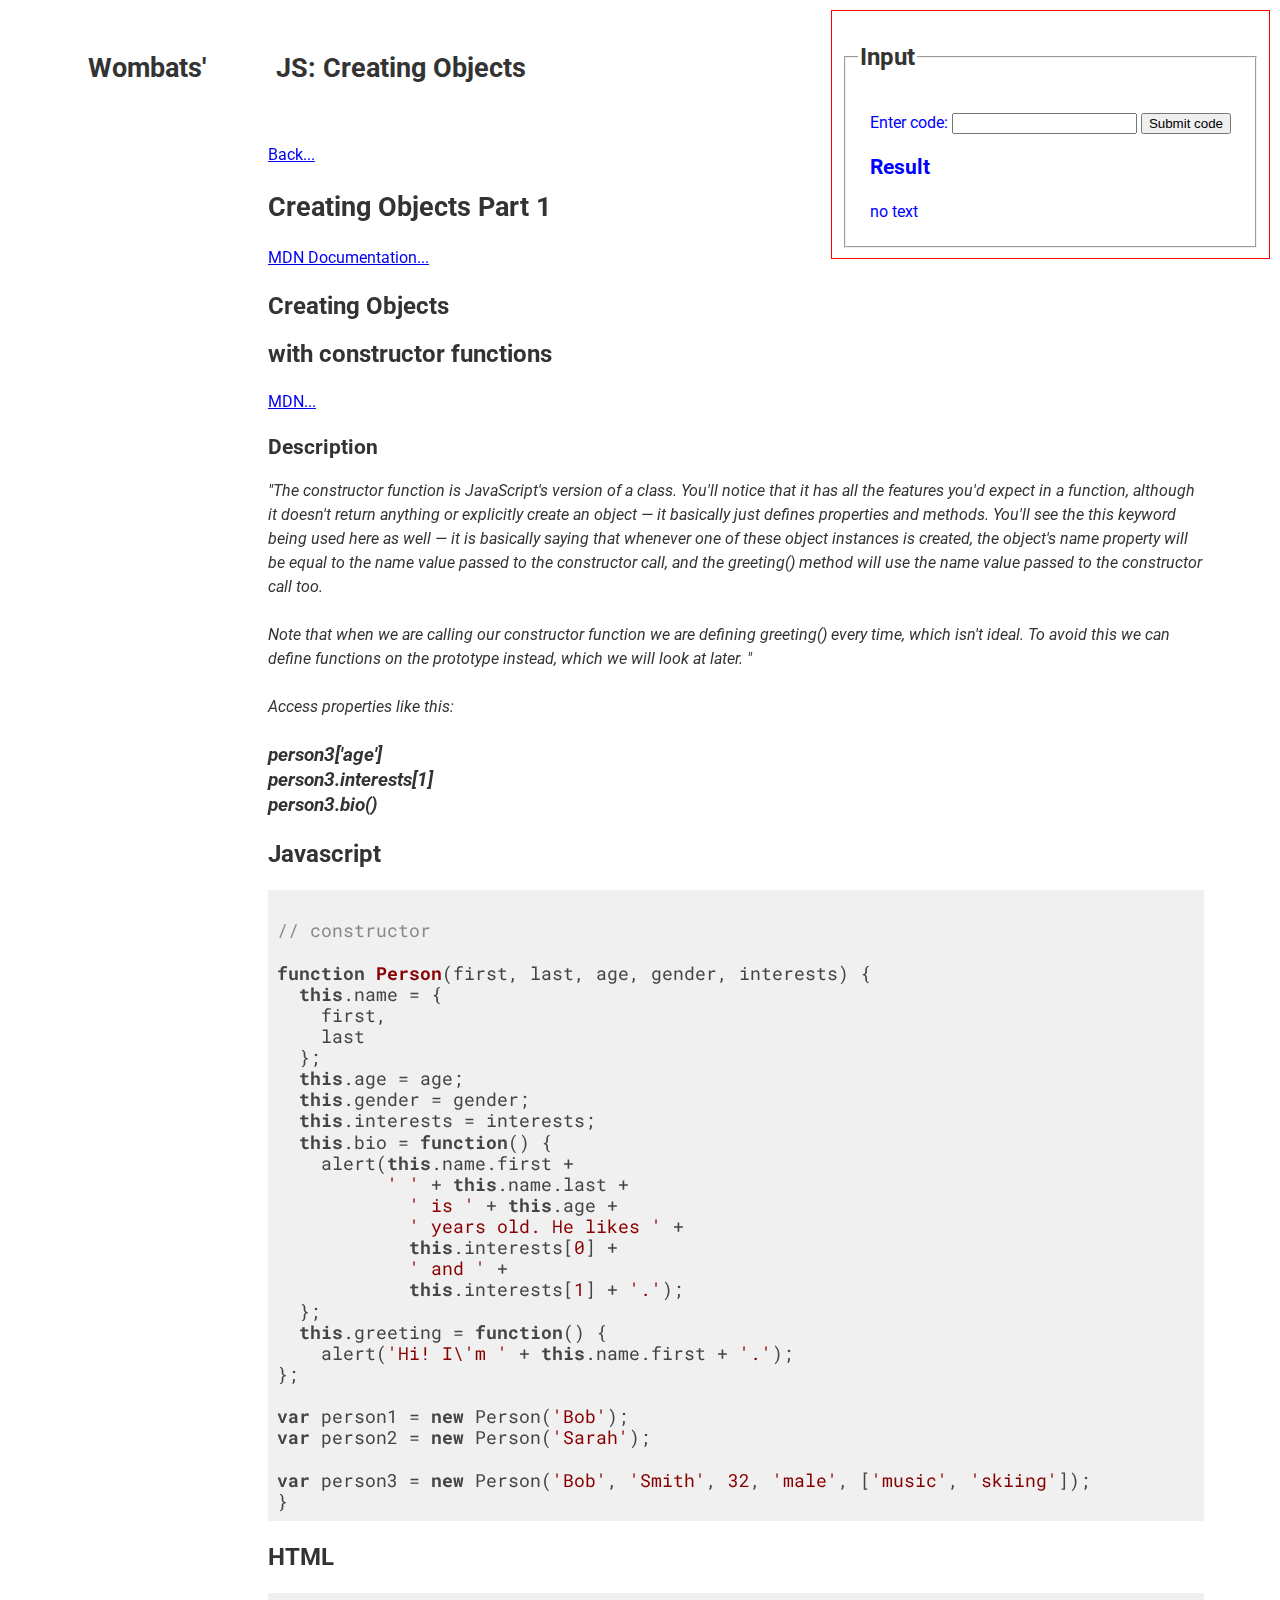
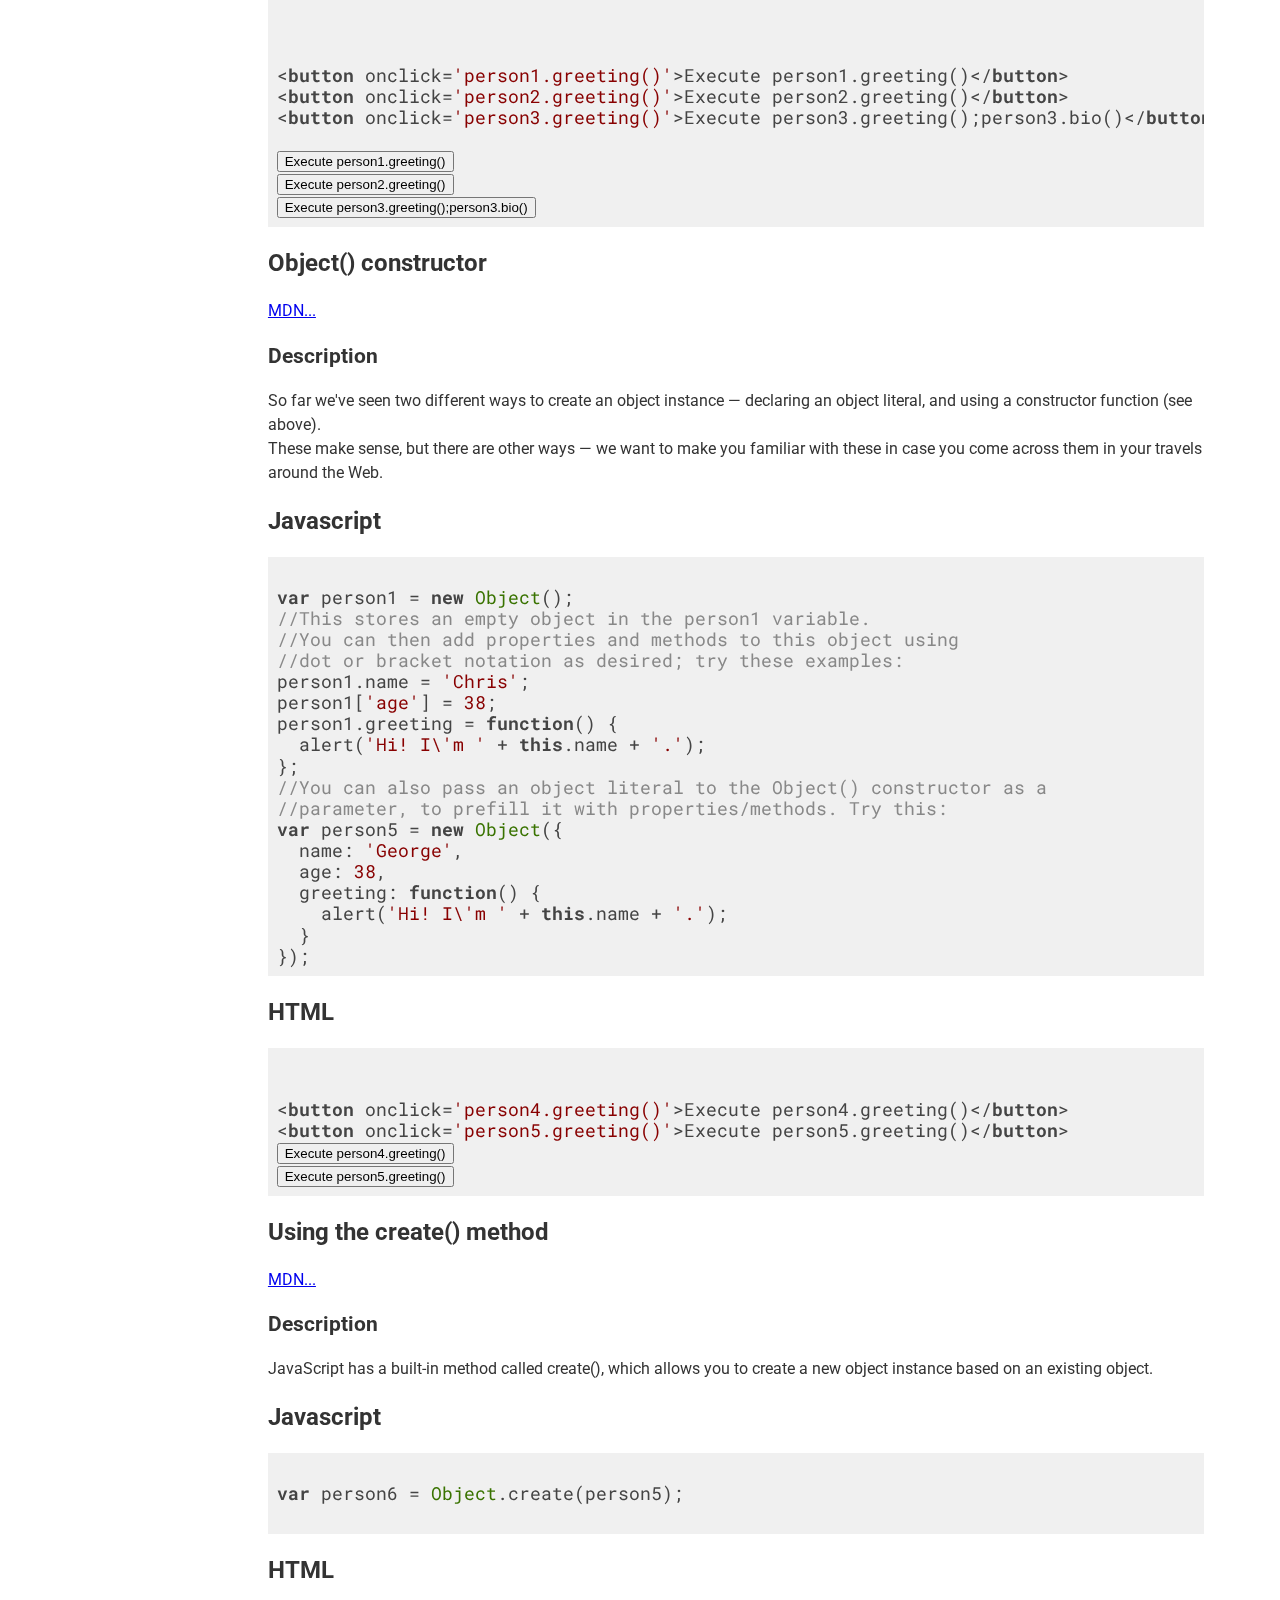
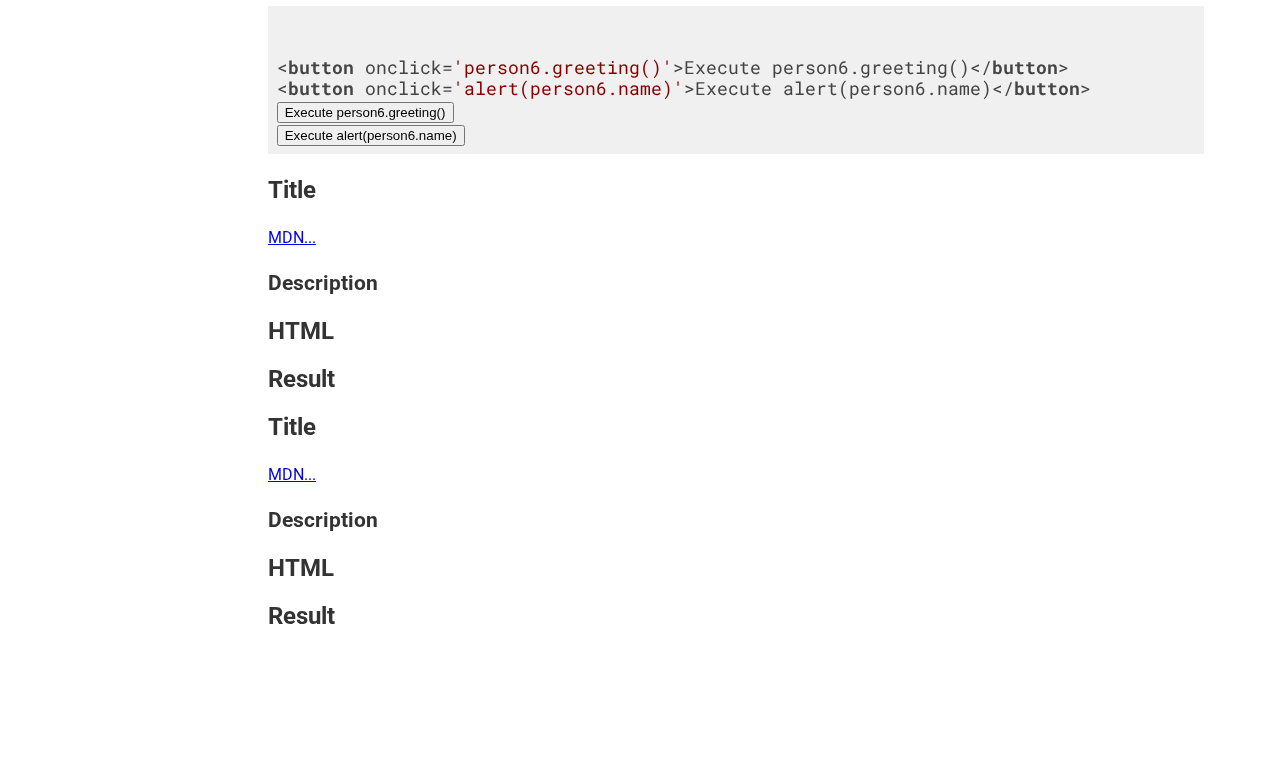
<file: web/p06.html>
<!DOCTYPE html>
<!--
To change this license header, choose License Headers in Project Properties.
To change this template file, choose Tools | Templates
and open the template in the editor.
-->
<html>
    <head>
        <title>Learn Javascript</title>
        <meta charset="UTF-8">
        <meta name="viewport" content="width=device-width, initial-scale=1.0">
        <!-- use templates see https://www.w3schools.com/howto/howto_html_include.asp -->
        <script src="https://www.w3schools.com/lib/w3data.js"></script>
        <!-- import css -->
        <link rel="stylesheet" type="text/css" href="resources/css/myLayout.css">
        <!-- fonts see https://fonts.google.com/specimen/Roboto?selection.family=Roboto -->
        <link href="https://fonts.googleapis.com/css?family=Roboto|Roboto+Mono" rel="stylesheet">

        <link rel="stylesheet" href="resources/libraries/highlight/styles/default.css">
        <script src="resources/libraries/highlight/highlight.pack.js"></script>
        <script>hljs.initHighlightingOnLoad();</script>
    </head>
    <body>
        <div id="container" class="grid-container outline">
            <div class="row" style="max-height: 100px;min-height: 50px">
                <div class="col-6">
                    <!-- https://www.w3schools.com/howto/howto_html_include.asp -->
                    <div class="col-1">
                        <h1>Wombats'</h1>

                    </div>
                    <div class="col-4" style="">
                        <h1>JS: Creating Objects</h1>
                    </div>

                    <div class="col-1" style="text-align: right">
                        <h1>Signin</h1>
                    </div>

                </div>
            </div>
            <div class="row">
                <div class="col-1">
                </div>
                <div class="col-5">
                    <a href="index.html">Back...</a>
                    <div style="background-color: white;;padding:10px;z-index: 100;position: fixed;border:1px solid red;right:10px;top:10px;min-width:200px;min-height:100px">
                        <div>
                            <fieldset>
                                <legend>
                                    <h2>Input</h2>
                                </legend>
                                <div class="col-6 p4div">
                                    <div>
                                        <label for="jscode">Enter code:</label>
                                        <input class="jscode" type="text">
                                        <button class="button1">Submit code</button>
                                        <h3>Result</h3>
                                        <p class="p1">no text</p>
                                    </div>
                                </div>
                                <script>
                                    var input = document.querySelector('.jscode');
                                    var btn = document.querySelector('.button1');
                                    var para = document.querySelector('.p1');
                                    btn.onclick = function () {
                                    var code = input.value;
                                    para.textContent = eval(code);
                                    }
                                </script>

                            </fieldset>
                        </div>
                    </div>
                    <h1>Creating Objects Part 1</h1>
                    <a target="_blank" href='https://developer.mozilla.org/en-US/docs/Learn/JavaScript/Objects/Object-oriented_JS'>MDN Documentation...</a>
                    <h2>Creating Objects</h2>
                    <h2>with constructor functions</h2>
                    <a target="_blank" href='https://developer.mozilla.org/en-US/docs/Learn/JavaScript/Objects/Basics'>MDN...</a>
                    <h3>Description</h3>
                    <div style="font-style: italic">
                        "The constructor function is JavaScript's version of a class. You'll notice that it has all the features you'd expect in a function, although it doesn't return anything or explicitly create an object — it basically just defines properties and methods. You'll see the this keyword being used here as well — it is basically saying that whenever one of these object instances is created, the object's name property will be equal to the name value passed to the constructor call, and the greeting() method will use the name value passed to the constructor call too.
                        <br/><br/>
                        Note that when we are calling our constructor function we are defining greeting() every time, which isn't ideal. To avoid this we can define functions on the prototype instead, which we will look at later.
                        "
                        <br/><br/>Access properties like this:<br/><br/>                                    
                        <em>person3['age']<br/>
                            person3.interests[1]<br/>
                            person3.bio()<br/>
                        </em>
                    </div>
                    <h2>Javascript</h2>
                    <pre><code class="javascript">
// constructor

function Person(first, last, age, gender, interests) {
  this.name = {
    first,
    last
  };
  this.age = age;
  this.gender = gender;
  this.interests = interests;
  this.bio = function() {
    alert(this.name.first + 
          ' ' + this.name.last + 
            ' is ' + this.age + 
            ' years old. He likes ' + 
            this.interests[0] + 
            ' and ' + 
            this.interests[1] + '.');
  };
  this.greeting = function() {
    alert('Hi! I\'m ' + this.name.first + '.');
};

var person1 = new Person('Bob');
var person2 = new Person('Sarah');

var person3 = new Person('Bob', 'Smith', 32, 'male', ['music', 'skiing']);
}
</code></pre>
                    <h2>HTML</h2>
                    <pre><code class="html">
                                    <script>
                                        function Person(first, last, age, gender, interests) {
                                        this.name = {
                                        first,
                                                last
                                        };
                                        this.age = age;
                                        this.gender = gender;
                                        this.interests = interests;
                                        this.bio = function() {
                                        alert(this.name.first + ' ' + this.name.last + ' is ' + this.age + ' years old. He likes ' + this.interests[0] + ' and ' + this.interests[1] + '.');
                                        };
                                        this.greeting = function() {
                                        alert('Hi! I\'m ' + this.name.first + '.');
                                        };
                                        };
                                        var person1 = new Person('Bob');
                                        var person2 = new Person('Sarah');
                                        var person3 = new Person('Fred', 'Carella', 32, 'male', ['music', 'skiing']);
                                        </script>

&lt;button onclick='person1.greeting()'&gt;Execute person1.greeting()&lt;/button&gt;
&lt;button onclick='person2.greeting()'&gt;Execute person2.greeting()&lt;/button&gt;
&lt;button onclick='person3.greeting()'&gt;Execute person3.greeting();person3.bio()&lt;/button&gt;

<button onclick='person1.greeting()'>Execute person1.greeting()</button>
<button onclick='person2.greeting()'>Execute person2.greeting()</button>
<button onclick='person3.greeting(); person3.bio()'>Execute person3.greeting();person3.bio()</button>
</code></pre>

                    <h2>Object() constructor</h2>
                    <a target="_blank" href='https://developer.mozilla.org/en-US/docs/Learn/JavaScript/Objects/Basics'>MDN...</a>
                    <h3>Description</h3>
                    <div>
                        So far we've seen two different ways to create an object instance — declaring an object literal, and using a constructor function (see above).
                        <br/>
                        These make sense, but there are other ways — we want to make you familiar with these in case you come across them in your travels around the Web.
                    </div>
                    <h2>Javascript</h2>
                    <pre><code class="javascript">
var person1 = new Object();
//This stores an empty object in the person1 variable. 
//You can then add properties and methods to this object using 
//dot or bracket notation as desired; try these examples:
person1.name = 'Chris';
person1['age'] = 38;
person1.greeting = function() {
  alert('Hi! I\'m ' + this.name + '.');
};
//You can also pass an object literal to the Object() constructor as a 
//parameter, to prefill it with properties/methods. Try this:
var person5 = new Object({
  name: 'George',
  age: 38,
  greeting: function() {
    alert('Hi! I\'m ' + this.name + '.');
  }
});
</code></pre>
                    <h2>HTML</h2>

                    <pre class="html"><code>
                                <script>
                                    var person4 = new Object();
                                    //This stores an empty object in the person1 variable. You can then add properties and methods to this object using dot or bracket notation as desired; try these examples:
                                    person4.name = 'Chris';
                                    person4['age'] = 38;
                                    person4.greeting = function() {
                                    alert('Hi! I\'m ' + this.name + '.');
                                    };
                                    //You can also pass an object literal to the Object() constructor as a parameter, to prefill it with properties/methods. Try this:
                                    var person5 = new Object({
                                    name: 'George',
                                            age: 38,
                                            greeting: function() {
                                            alert('Hi! I\'m ' + this.name + '.');
                                            }
                                    });
                                            </script>
&lt;button onclick='person4.greeting()'&gt;Execute person4.greeting()&lt;/button&gt;
&lt;button onclick='person5.greeting()'&gt;Execute person5.greeting()&lt;/button&gt;
<button onclick='person4.greeting()'>Execute person4.greeting()</button>
<button onclick='person5.greeting()'>Execute person5.greeting()</button>
</code></pre>


                    <h2>Using the create() method</h2>
                    <a target="_blank" href='https://developer.mozilla.org/en-US/docs/Learn/JavaScript/Objects/Basics'>MDN...</a>
                    <h3>Description</h3>
                    <div>
                        JavaScript has a built-in method called create(), which allows you to create a new object instance based on an existing object.
                        <br/>
                    </div>

                    <h2>Javascript</h2>

                    <pre><code class="javascript">
var person6 = Object.create(person5);

</code></pre>

                    <h2>HTML</h2>

                    <pre class="html"><code>
                                <script>
                                    var person6 = Object.create(person5);
                                            </script>
&lt;button onclick='person6.greeting()'&gt;Execute person6.greeting()&lt;/button&gt;
&lt;button onclick='alert(person6.name)'&gt;Execute alert(person6.name)&lt;/button&gt;
<button onclick='person6.greeting()'>Execute person6.greeting()</button>
<button onclick='alert(person6.name)'>Execute alert(person6.name)</button>
</code></pre>
                    <h2>Title</h2>
                    <a target="_blank" href='https://developer.mozilla.org/en-US/docs/Learn/JavaScript/Objects/Basics'>MDN...</a>
                    <h3>Description</h3>
                    <h2>HTML</h2>
                    <h2>Result</h2>
                    <h2>Title</h2>
                    <a target="_blank" href='https://developer.mozilla.org/en-US/docs/Learn/JavaScript/Objects/Basics'>MDN...</a>
                    <h3>Description</h3>
                    <h2>HTML</h2>
                    <h2>Result</h2>
                    <br/>
                    <br/>
                    <br/>
                    <br/>
                </div>
            </div>
        </div>

    </body>
</html>
</file>
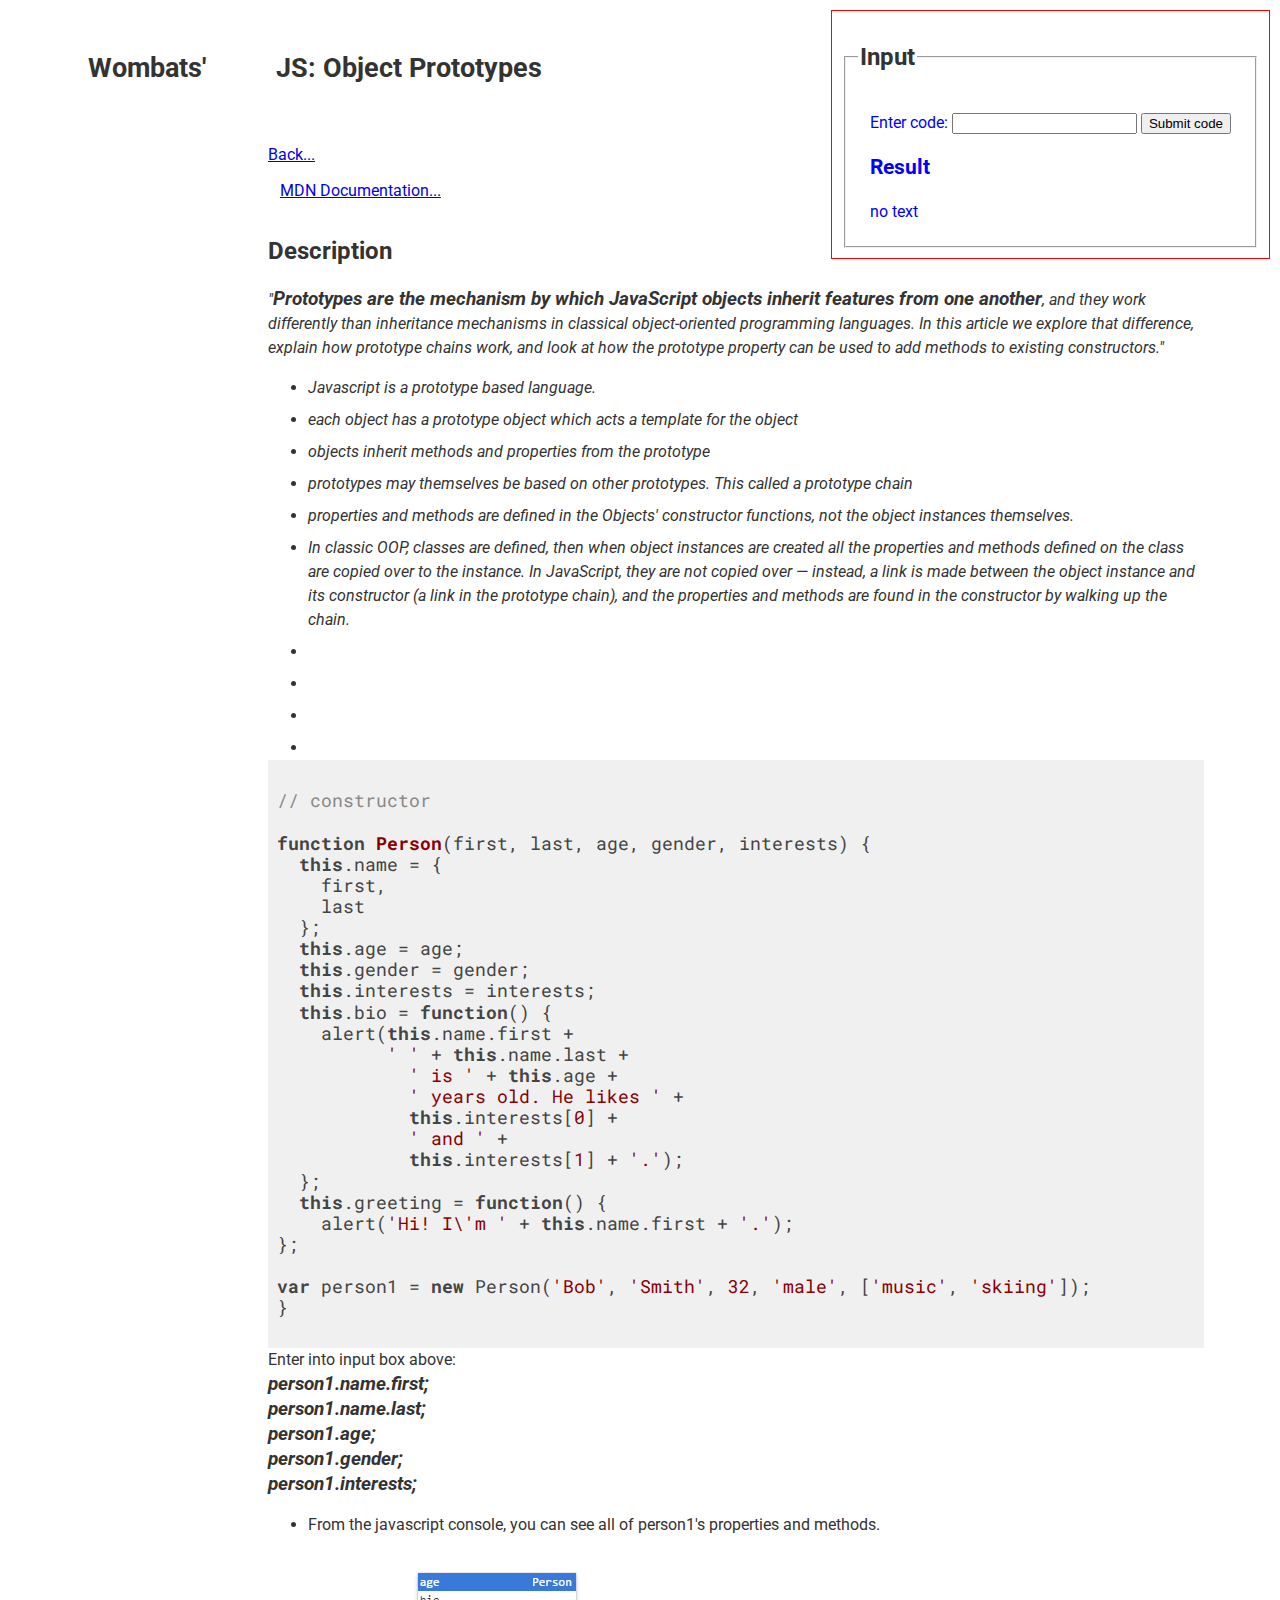
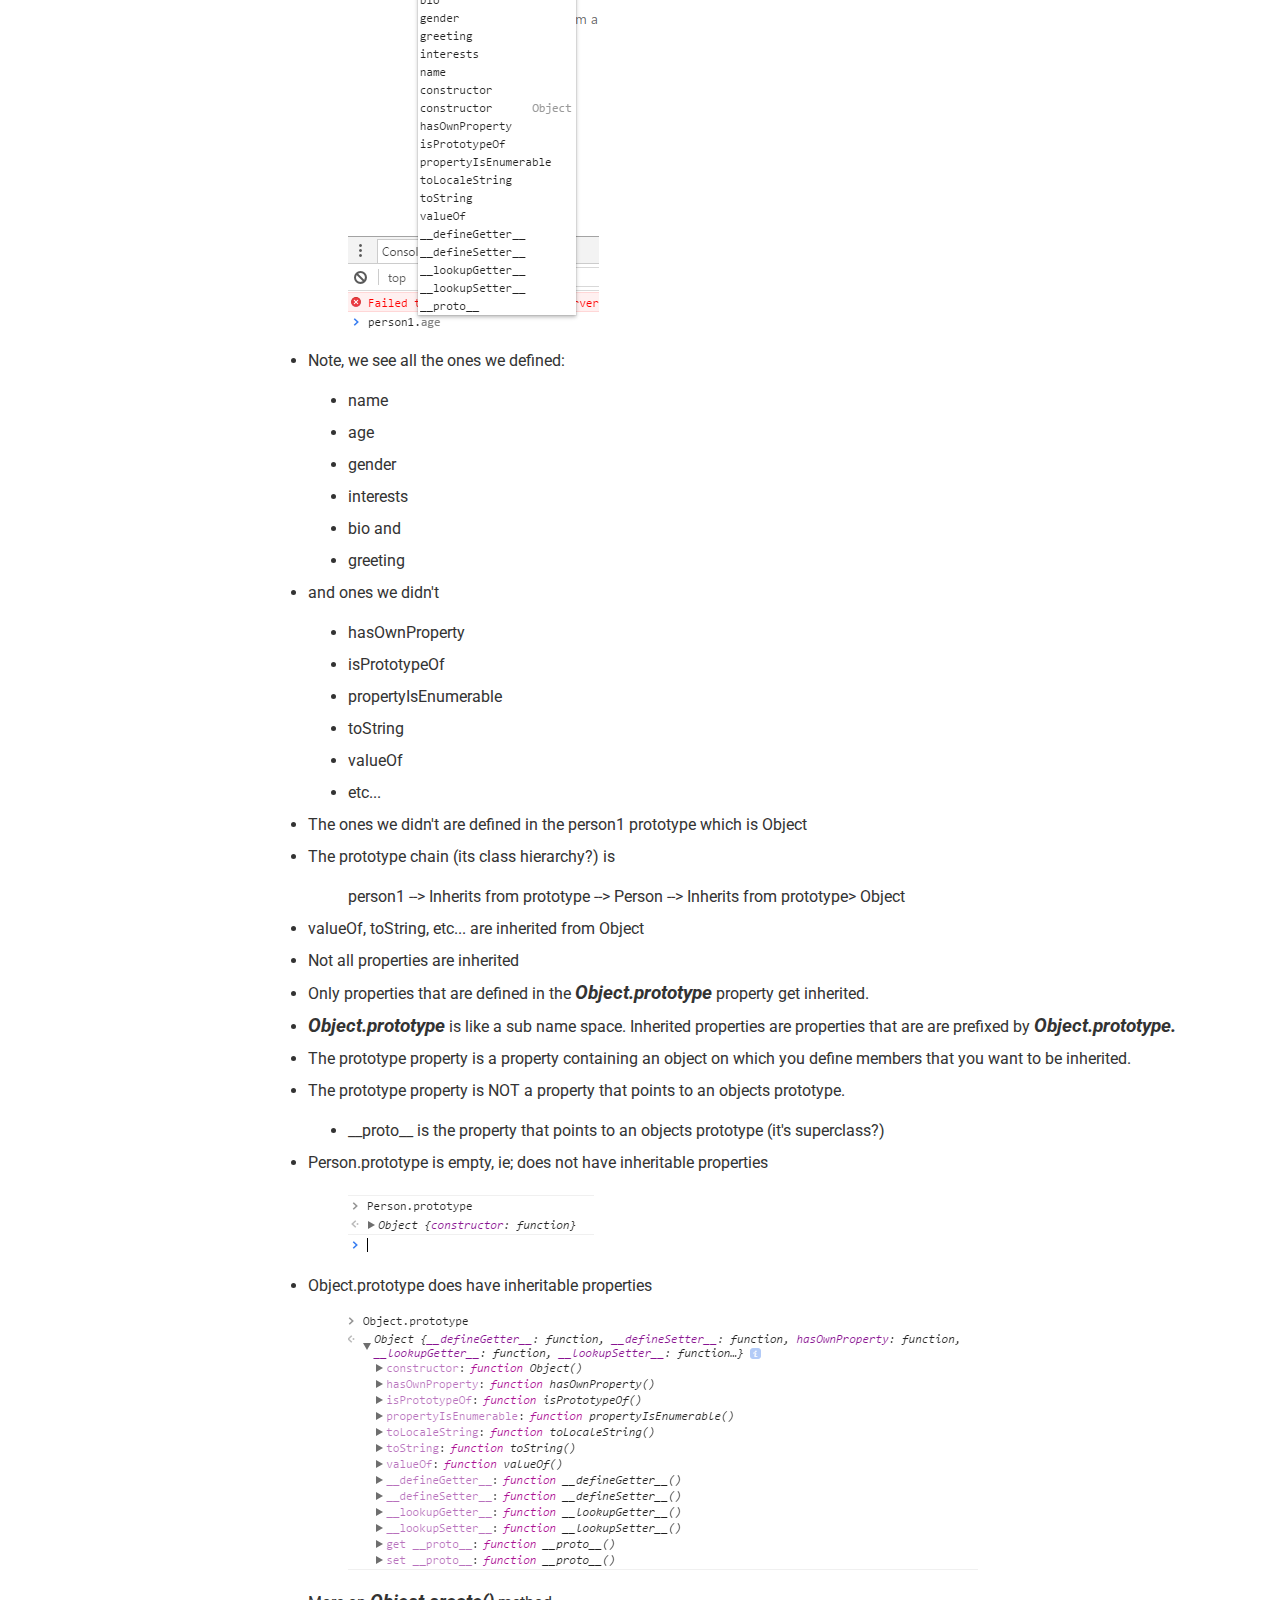
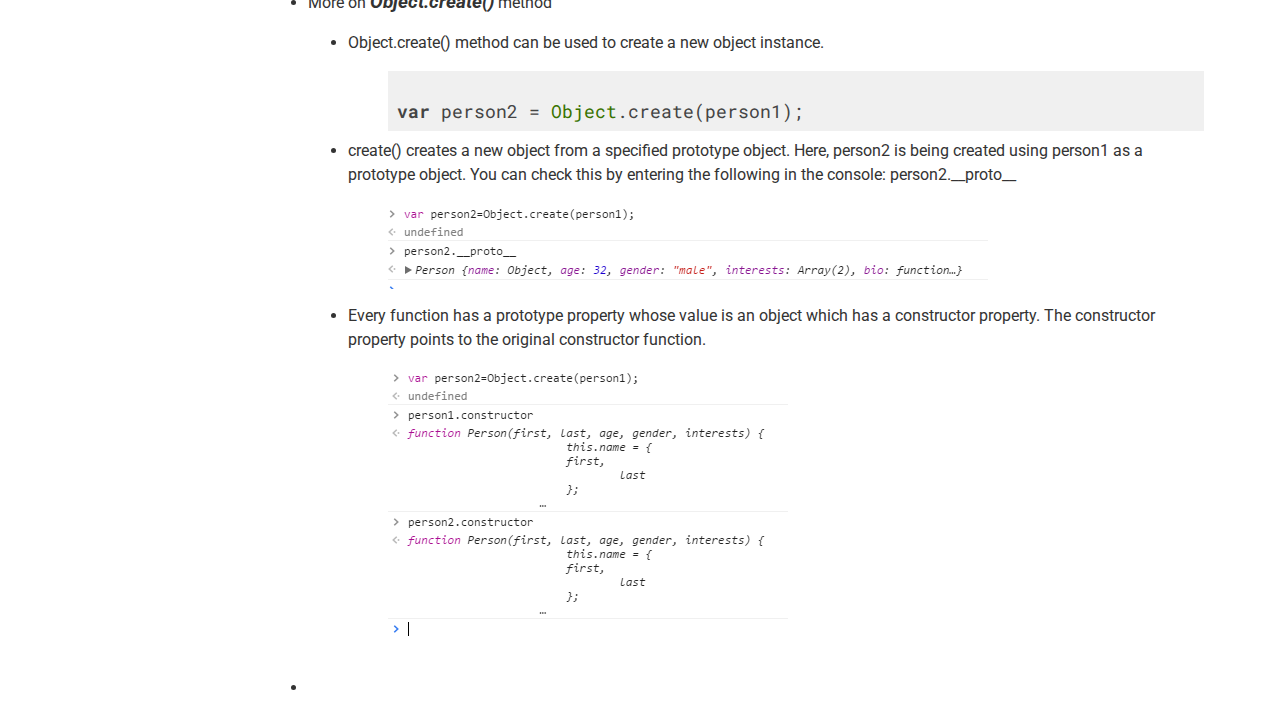
<file: web/p07.html>
<!DOCTYPE html>
<!--
To change this license header, choose License Headers in Project Properties.
To change this template file, choose Tools | Templates
and open the template in the editor.
-->
<html>
    <head>
        <title>Learn Javascript</title>
        <meta charset="UTF-8">
        <meta name="viewport" content="width=device-width, initial-scale=1.0">
        <!-- use templates see https://www.w3schools.com/howto/howto_html_include.asp -->
        <script src="https://www.w3schools.com/lib/w3data.js"></script>
        <!-- import css -->
        <link rel="stylesheet" type="text/css" href="resources/css/myLayout.css">
        <!-- fonts see https://fonts.google.com/specimen/Roboto?selection.family=Roboto -->
        <link href="https://fonts.googleapis.com/css?family=Roboto|Roboto+Mono" rel="stylesheet">

        <link rel="stylesheet" href="resources/libraries/highlight/styles/default.css">
        <script src="resources/libraries/highlight/highlight.pack.js"></script>
        <script>hljs.initHighlightingOnLoad();</script>
    </head>
    <body>
        <div id="container" class="grid-container outline">
            <div class="row" style="max-height: 100px;min-height: 50px">
                <div class="col-6">
                    <!-- https://www.w3schools.com/howto/howto_html_include.asp -->
                    <div class="col-1">
                        <h1>Wombats'</h1>

                    </div>
                    <div class="col-4" style="">
                        <h1>JS: Object Prototypes</h1>
                    </div>

                    <div class="col-1" style="text-align: right">
                        <h1>Signin</h1>
                    </div>

                </div>
            </div>
            <div class="row">
                <div class="col-1">
                </div>
                <div class="col-5">
                    <a href="index.html">Back...</a>
                    <div class="row">
                        <div style="background-color: white;;padding:10px;z-index: 100;position: fixed;border:1px solid red;right:10px;top:10px;min-width:200px;min-height:100px">
                            <div>
                                <fieldset>
                                    <legend>
                                        <h2>Input</h2>
                                    </legend>
                                    <div class="col-6 p4div">
                                        <div>
                                            <label for="jscode">Enter code:</label>
                                            <input class="jscode" type="text">
                                            <button class="button1">Submit code</button>
                                            <h3>Result</h3>
                                            <p class="p1">no text</p>
                                        </div>
                                    </div>
                                    <script>
                                        var input = document.querySelector('.jscode');
                                        var btn = document.querySelector('.button1');
                                        var para = document.querySelector('.p1');
                                        btn.onclick = function () {
                                        var code = input.value;
                                        para.textContent = eval(code);
                                        }
                                    </script>

                                </fieldset>
                            </div>
                        </div>
                    </div>
                    <div class="row">
                        <div class="col-6">
                            <a target="_blank" href='https://developer.mozilla.org/en-US/docs/Learn/JavaScript/Objects/Object_prototypes'>MDN Documentation...</a>
                        </div>
                    </div>
                    <h2>Description</h2>
                    <div style="font-style: italic">
                        "<em>Prototypes are the mechanism by which JavaScript objects inherit features from one another</em>, and they work differently than inheritance mechanisms in classical object-oriented programming languages. In this article we explore that difference, explain how prototype chains work, and look at how the prototype property can be used to add methods to existing constructors."
                        <ul>
                            <li>
                                Javascript is a prototype based language.
                            </li>
                            <li>
                                each object has a prototype object which acts a template for the object
                            </li>
                            <li>
                                objects inherit methods and properties from the prototype
                            </li>
                            <li>
                                prototypes may themselves be based on other prototypes.  This called a prototype chain
                            </li>
                            <li>
                                properties and methods are defined in the Objects' constructor functions, not the object instances themselves.
                            </li>
                            <li>
                                In classic OOP, classes are defined, then when object instances are created all the properties and methods defined on the class are copied over to the instance. In JavaScript, they are not copied over — instead, a link is made between the object instance and its constructor (a link in the prototype chain), and the properties and methods are found in the constructor by walking up the chain.
                            </li>
                            <li>

                            </li>
                            <li>

                            </li>
                            <li>

                            </li>
                            <li>

                            </li>
                        </ul>
                    </div>
                    <pre><code class="javascript">
// constructor

function Person(first, last, age, gender, interests) {
  this.name = {
    first,
    last
  };
  this.age = age;
  this.gender = gender;
  this.interests = interests;
  this.bio = function() {
    alert(this.name.first + 
          ' ' + this.name.last + 
            ' is ' + this.age + 
            ' years old. He likes ' + 
            this.interests[0] + 
            ' and ' + 
            this.interests[1] + '.');
  };
  this.greeting = function() {
    alert('Hi! I\'m ' + this.name.first + '.');
};

var person1 = new Person('Bob', 'Smith', 32, 'male', ['music', 'skiing']);
}

</code></pre>
                    Enter into input box above:
                    <br/>
                    <em>person1.name.first;</em><br/>
                    <em>person1.name.last;</em><br/>
                    <em>person1.age;</em><br/>
                    <em>person1.gender;</em><br/>
                    <em>person1.interests;</em><br/>

                    <script>
                        function Person(first, last, age, gender, interests) {
                        this.name = {
                        first,
                                last
                        };
                        this.age = age;
                        this.gender = gender;
                        this.interests = interests;
                        this.bio = function() {
                        alert(this.name.first + ' ' + this.name.last + ' is ' + this.age + ' years old. He likes ' + this.interests[0] + ' and ' + this.interests[1] + '.');
                        };
                        this.greeting = function() {
                        alert('Hi! I\'m ' + this.name.first + '.');
                        };
                        };
                        var person1 = new Person('Fred', 'Carella', 32, 'male', ['music', 'skiing']);
                    </script>
                    <ul>
                        <li>
                            From the javascript console, you can see all of person1's properties and methods.
                            <ul>
                                <li style='list-style-type: none'>
                                    <img src="resources/images/person_object.png"/>
                                </li>
                            </ul>
                        </li>
                        <li>
                            Note, we see all the ones we defined:
                            <ul>
                                <li>
                                    name
                                </li>
                                <li>
                                    age
                                </li>
                                <li>
                                    gender
                                </li>
                                <li>interests
                                </li>
                                <li>bio and
                                </li>
                                <li>greeting
                                </li>
                            </ul>
                        <li>
                            and ones we didn't
                            <ul>
                                <li>
                                    hasOwnProperty
                                </li>
                                <li>
                                    isPrototypeOf
                                </li>
                                <li>
                                    propertyIsEnumerable
                                </li>
                                <li>
                                    toString
                                </li>
                                <li>
                                    valueOf
                                </li>
                                <li>
                                    etc...
                                </li>
                            </ul>
                        <li>
                            The ones we didn't are defined in the person1 prototype which is Object
                        </li>
                        <li>
                            The prototype chain (its class hierarchy?) is
                            <ul>
                                <li style='list-style-type: none;'>
                                    person1 --&gt; Inherits from prototype --&gt; Person --&gt; Inherits from prototype&gt; Object
                                </li>
                            </ul>
                        </li>
                        <li>
                            valueOf, toString, etc... are inherited from Object
                        </li>
                        <li>Not all properties are inherited</li>
                        <li>Only properties that are defined in the <em>Object.prototype</em> property get inherited.</li>
                        <li>
                            <em>Object.prototype</em> is like a sub name space.  Inherited properties are properties that are are prefixed by <em>Object.prototype.</em>
                        </li>
                        <li>
                            The prototype property is a property containing an object on which you define members that you want to be inherited.
                        </li>
                        <li>
                            The prototype property is NOT a property that points to an objects prototype.
                            <ul>
                                <li>
                                    __proto__ is the property that points to an objects prototype (it's superclass?)
                                </li>
                            </ul>
                        </li>
                        <li>Person.prototype is empty, ie; does not have inheritable properties
                            <ul>
                                <li style='list-style-type: none'>
                                    <img src='resources/images/p1.png'/>
                                </li>
                            </ul>
                        </li>
                        <li>Object.prototype does have inheritable properties
                            <ul>
                                <li style='list-style-type: none'>
                                    <img src='resources/images/p2.png'/>
                                </li>
                            </ul>
                        </li>
                        <li>
                            More on <em>Object.create()</em> method
                            <ul>
                                <li> Object.create() method can be used to create a new object instance.
                                    <ul>
                                        <li style='list-style-type: none'>
                                            <pre><code class='javascript'>
var person2 = Object.create(person1);
</code></pre>
                                        </li>
                                    </ul>
                                </li>
                                <li>
                                    create() creates a new object from a specified prototype object. Here, person2 is being created using person1 as a prototype object. You can check this by entering the following in the console:
                                    person2.__proto__
                                    <ul>
                                        <li style='list-style-type: none'>
                                            <img src='resources/images/p3.png'/>
                                        </li>
                                    </ul>
                                </li>
                                <li>
                                    Every function has a prototype property whose value is an object which has a constructor property.  
                                    The constructor property points to the original constructor function.
                                    <ul>
                                        <li style='list-style-type: none'>
                                            <img src='resources/images/p4.png'/>
                                        </li>
                                    </ul>
                                </li>
                            </ul>
                        </li>
                        <li>

                        </li>
                    </ul>

                </div>
            </div>
        </div>
        <script>
            /*
             * Object literal
            */
           var A={
                pA1: 'pA1',
                fA1(){ console.log('I\'m in function fA1()');}
            }
            A.fA1();

            
            function B(arg1){
                this.pB1=arg1,
                this.fB1=function(){ console.log('I\'m in function fB1()');}
            };
            var B=new B('pB1');
            B.fB1();
            
            
        </script>

    </body>
</html>
</file>
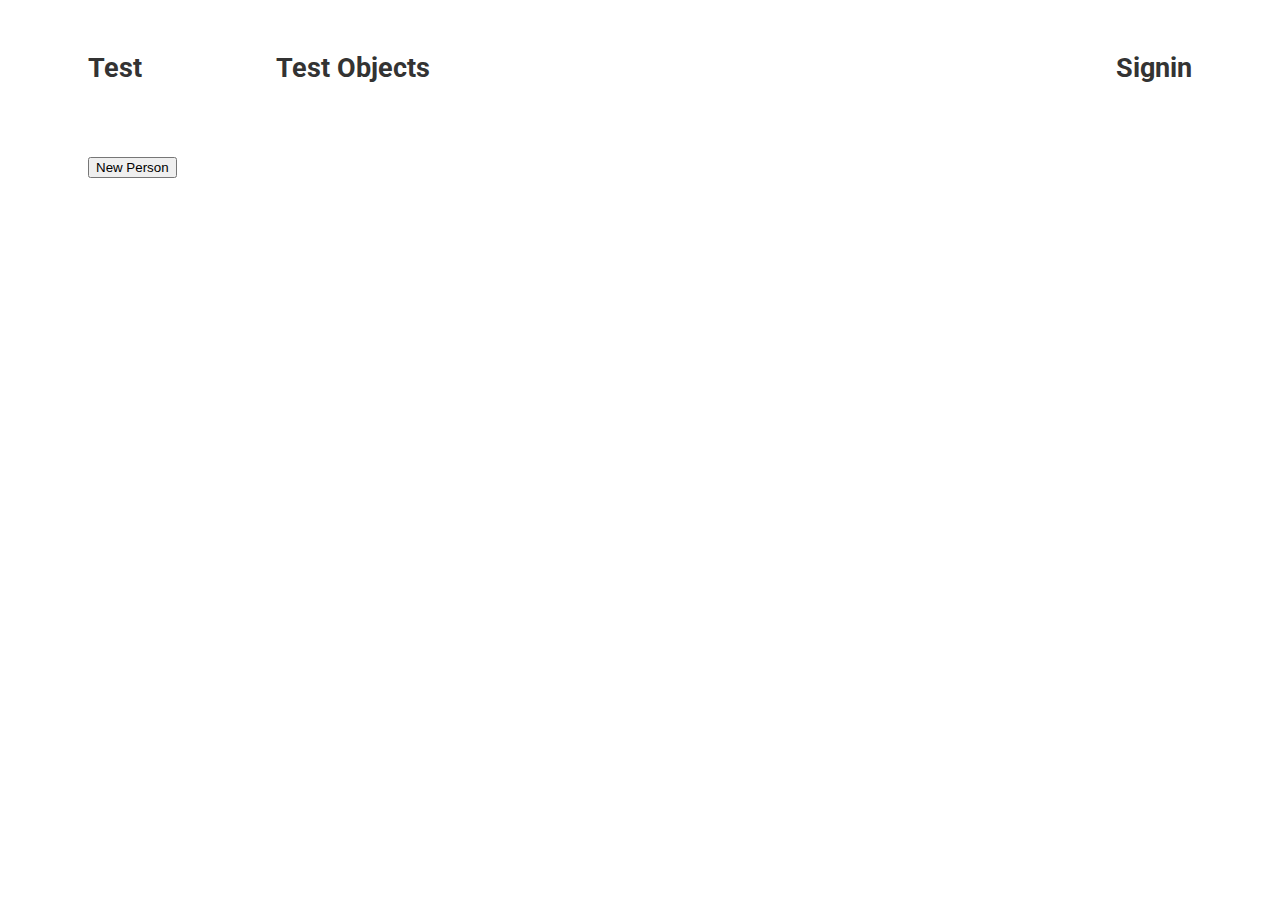
<file: web/app/test.html>
<!DOCTYPE html>
<!--
To change this license header, choose License Headers in Project Properties.
To change this template file, choose Tools | Templates
and open the template in the editor.
-->
<html>
    <head>
        <title>Test</title>
        <meta charset="UTF-8">
        <meta name="viewport" content="width=device-width, initial-scale=1.0">
        <!-- import css -->
        <link rel="stylesheet" type="text/css" href="../resources/css/myLayout.css">
        <!-- fonts see https://fonts.google.com/specimen/Roboto?selection.family=Roboto -->
        <link href="https://fonts.googleapis.com/css?family=Roboto|Roboto+Mono" rel="stylesheet">
        <link href="https://fonts.googleapis.com/icon?family=Material+Icons" rel="stylesheet">
        <script src='../resources/js/test/Dialog.js'></script>
        <script src='../resources/js/test/Person.js'></script>
        <script src='../resources/js/app/util.js'></script>
        <script>
            var people = []; // global cars array
            var dbName = "PersonDatabase";
            var db;

        </script>
    </head>
    <body>
        <div id="container" class="grid-container outline">
            <div class="row" style="max-height: 100px;min-height: 50px">
                <div class="col-6">
                    <!-- https://www.w3schools.com/howto/howto_html_include.asp -->
                    <div class="col-1">
                        <h1>Test</h1>

                    </div>
                    <div class="col-4" style="">
                        <h1>Test Objects</h1>
                    </div>

                    <div class="col-1" style="text-align: right">
                        <h1>Signin</h1>
                    </div>
                </div>
            </div>
            <div class="row">
                <div class="col-6">
                    <div class="col-1">
                        <button onclick="newPerson()">New Person</button>
                    </div>
                    <div id="content" class="col-5" style="">
                    </div>
                </div>
            </div>
        </div>
        <script>
            
            function newPerson(){
                var p=new Person();
                var modal=new Dialog(uuid(), newPersonHandler, p);
                modal.showModal();
            }
            
            function newPersonHandler(e){
                var id = e.srcElement.parentElement.parentElement.parentElement.parentElement.parentElement.id;
                var fields = document.getElementById(id).getElementsByTagName('input');
                var image=fields[0];
                var firstname=fields[1];
                var lastname=fields[2];
                var person=new Person(uuid(), firstname, lastname);
                console.log(fields);
                people.push(person);
                people.forEach(function (item, index, array) {
                    console.log(item, index, item.uuid);
                });
                var el=document.getElementById(id);document.getElementsByTagName('body')[0].removeChild(el)
            }
        </script>
    </body>
</html>
</file>
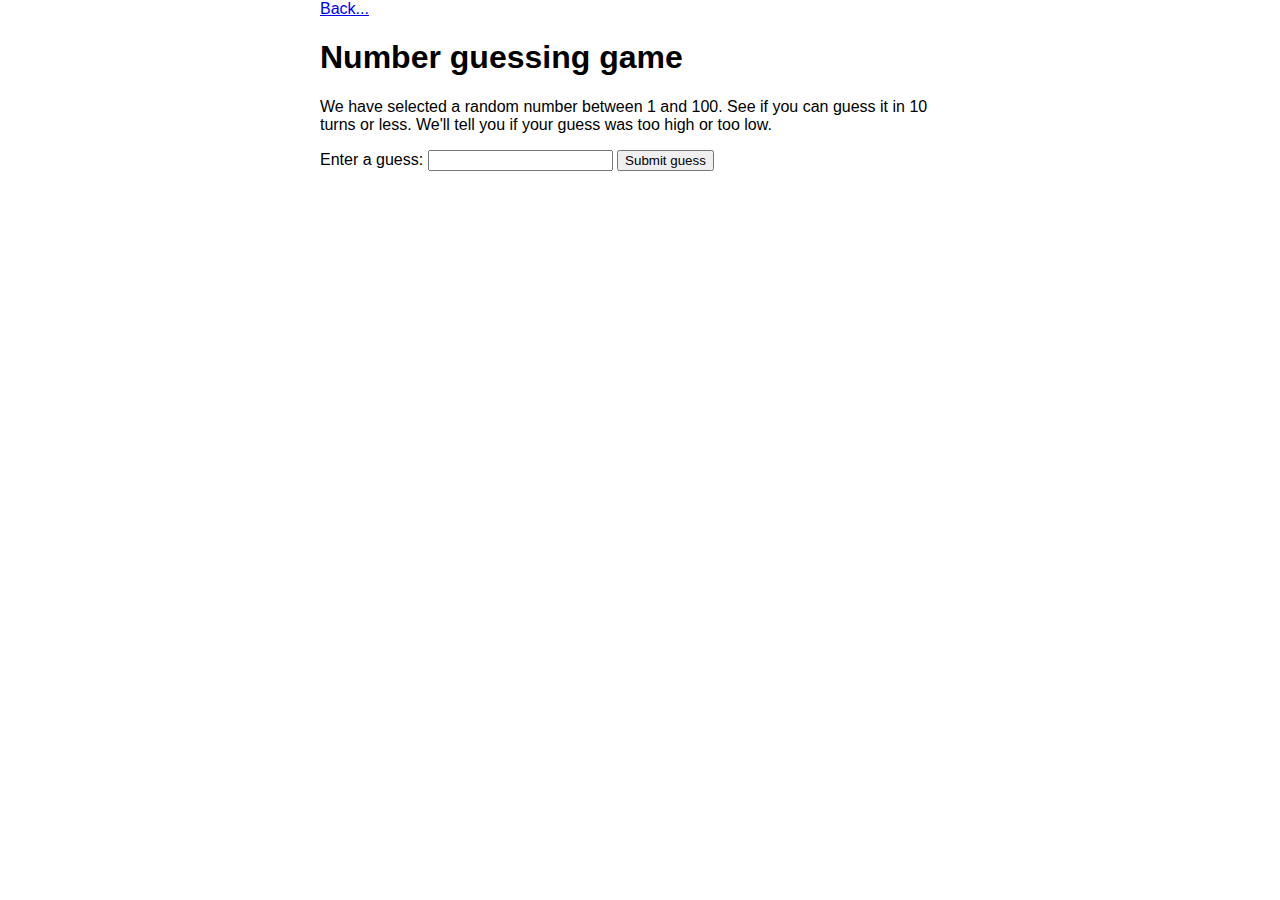
<file: web/p03/numberGuessingGame.html>
<!DOCTYPE html>
<html>
    <head>
        <meta charset="utf-8">

        <title>Number guessing game</title>

        <style>
            html {
                font-family: sans-serif;
            }
            body {
                width: 50%;
                max-width: 800px;
                min-width: 480px;
                margin: 0 auto;
            }
            .lastResult {
                color: white;
                padding: 3px;
            }
            .guessField{}
            .guessSubmit{}
        </style>
    </head>

    <body>
        <div class="row">
                <div class="col-1">
                </div>
                <div class="col-5">
                    <a href="../p03.html">Back...</a>
                </div>
            </div>
        <h1>Number guessing game</h1>

        <p>We have selected a random number between 1 and 100. See if you can guess it in 10 turns or less. We'll tell you if your guess was too high or too low.</p>

        <div class="form">
            <label for="guessField">Enter a guess: </label>
            <input type="text" id="guessField" class="guessField">
            <input type="submit" value="Submit guess" class="guessSubmit">
        </div>

        <div class="resultParas">
            <p class="guesses"></p>
            <p class="lastResult"></p>
            <p class="lowOrHi"></p>
        </div>

        <script>
            /* Generate a number between 1-100
             * The random() method returns a random number from 0 (inclusive) up to but not including 1 (exclusive).
             * Math.floor rounds down to nearest integer
             */
            var randomNumber = Math.floor(Math.random() * 100) + 1;

            var guesses = document.querySelector('.guesses');
            var lastResult = document.querySelector('.lastResult');
            var lowOrHi = document.querySelector('.lowOrHi');

            var guessSubmit = document.querySelector('.guessSubmit');
            var guessField = document.querySelector('.guessField');

            var guessCount = 1;
            var resetButton;

            function checkGuess() {
                var userGuess = Number(guessField.value);
                if (guessCount === 1) {
                    guesses.textContent = 'Previous guesses: ';
                }
                guesses.textContent += userGuess + ' ';

                if (userGuess === randomNumber) {
                    lastResult.textContent = 'Congratulations! You got it right!';
                    lastResult.style.backgroundColor = 'green';
                    lowOrHi.textContent = '';
                    setGameOver();
                } else if (guessCount === 10) {
                    lastResult.textContent = '!!!GAME OVER!!!';
                    setGameOver();
                } else {
                    lastResult.textContent = 'Wrong!';
                    lastResult.style.backgroundColor = 'red';
                    if (userGuess < randomNumber) {
                        lowOrHi.textContent = 'Last guess was too low!';
                    } else if (userGuess > randomNumber) {
                        lowOrHi.textContent = 'Last guess was too high!';
                    }
                }

                guessCount++;
                guessField.value = '';
                guessField.focus();
            }
            guessSubmit.addEventListener('click', checkGuess);
            function setGameOver() {
                guessField.disabled = true;
                guessSubmit.disabled = true;
                resetButton = document.createElement('button');
                resetButton.textContent = 'Start new game';
                document.body.appendChild(resetButton);
                resetButton.addEventListener('click', resetGame);
            }
            function resetGame() {
                guessCount = 1;

                var resetParas = document.querySelectorAll('.resultParas p');
                for (var i = 0; i < resetParas.length; i++) {
                    resetParas[i].textContent = '';
                }

                resetButton.parentNode.removeChild(resetButton);

                guessField.disabled = false;
                guessSubmit.disabled = false;
                guessField.value = '';
                guessField.focus();

                lastResult.style.backgroundColor = 'white';

                randomNumber = Math.floor(Math.random() * 100) + 1;
            }

        </script>

    </body>

</html>
</file>
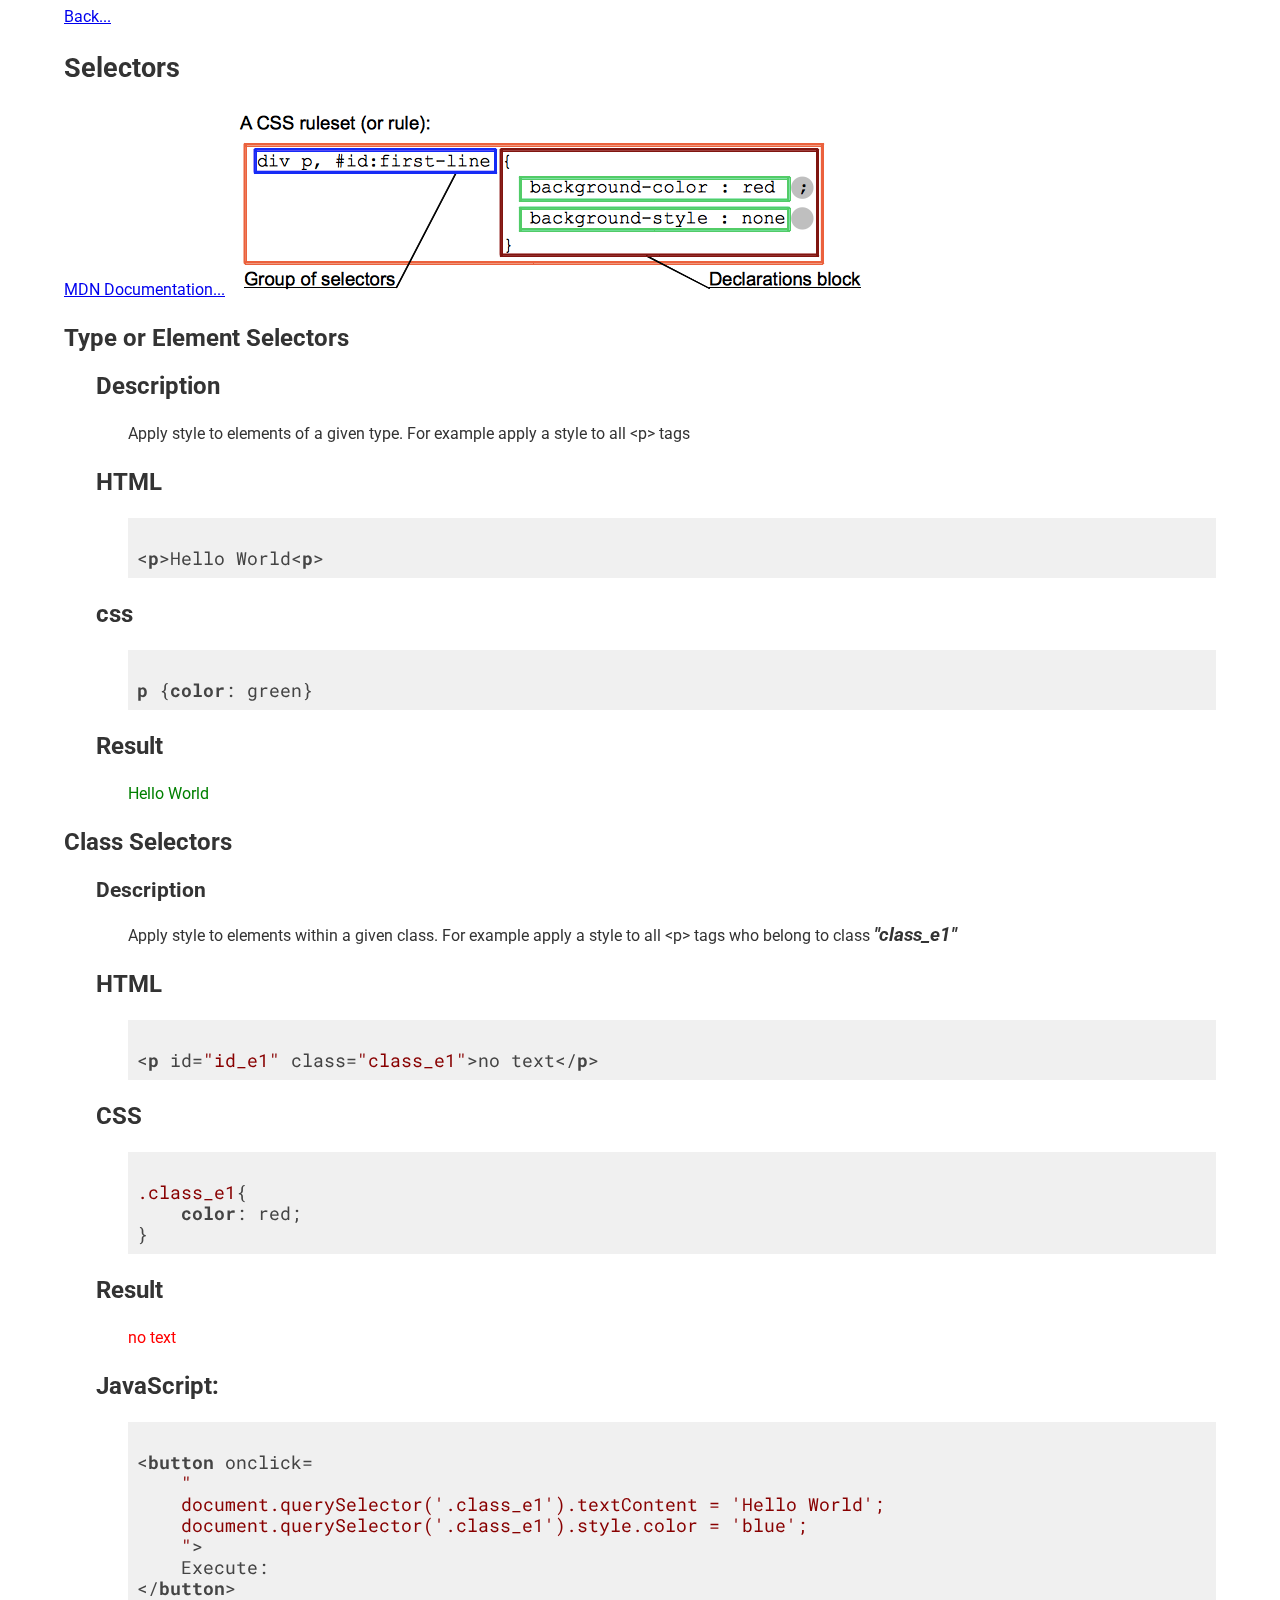
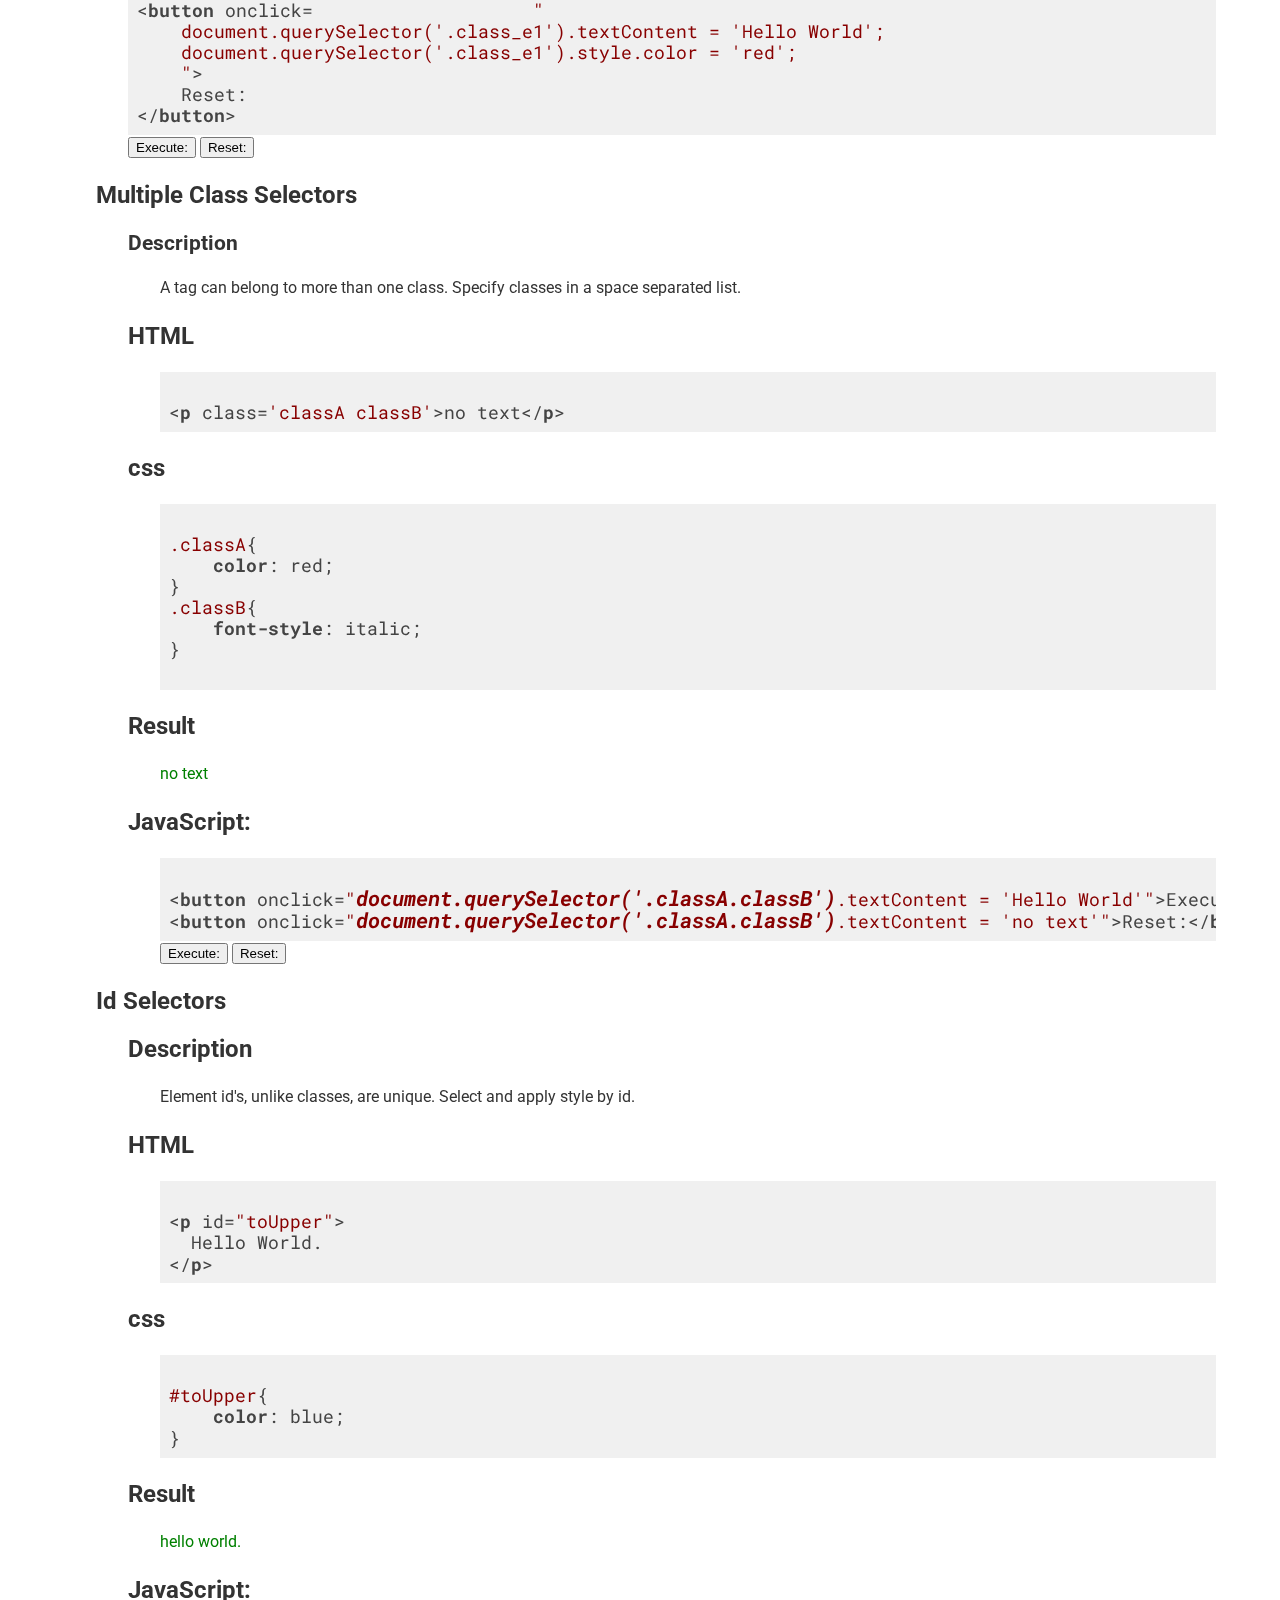
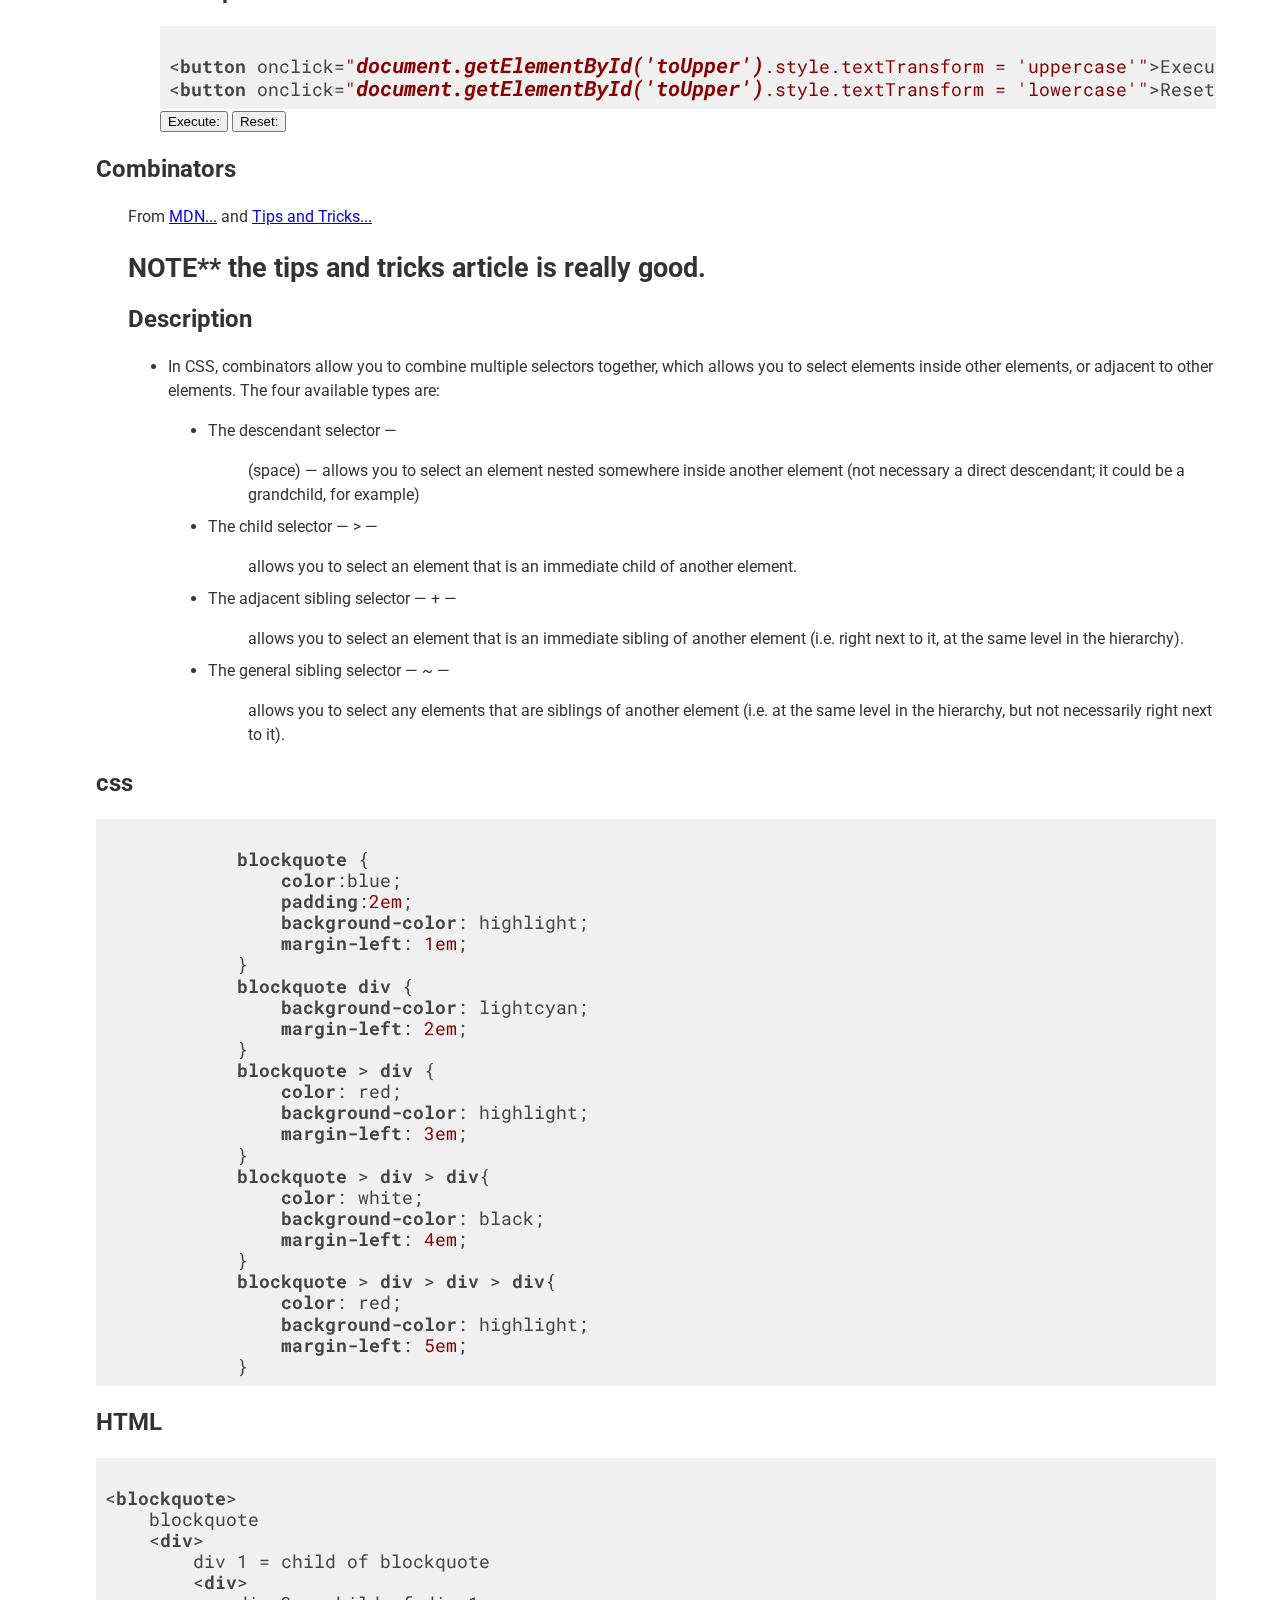
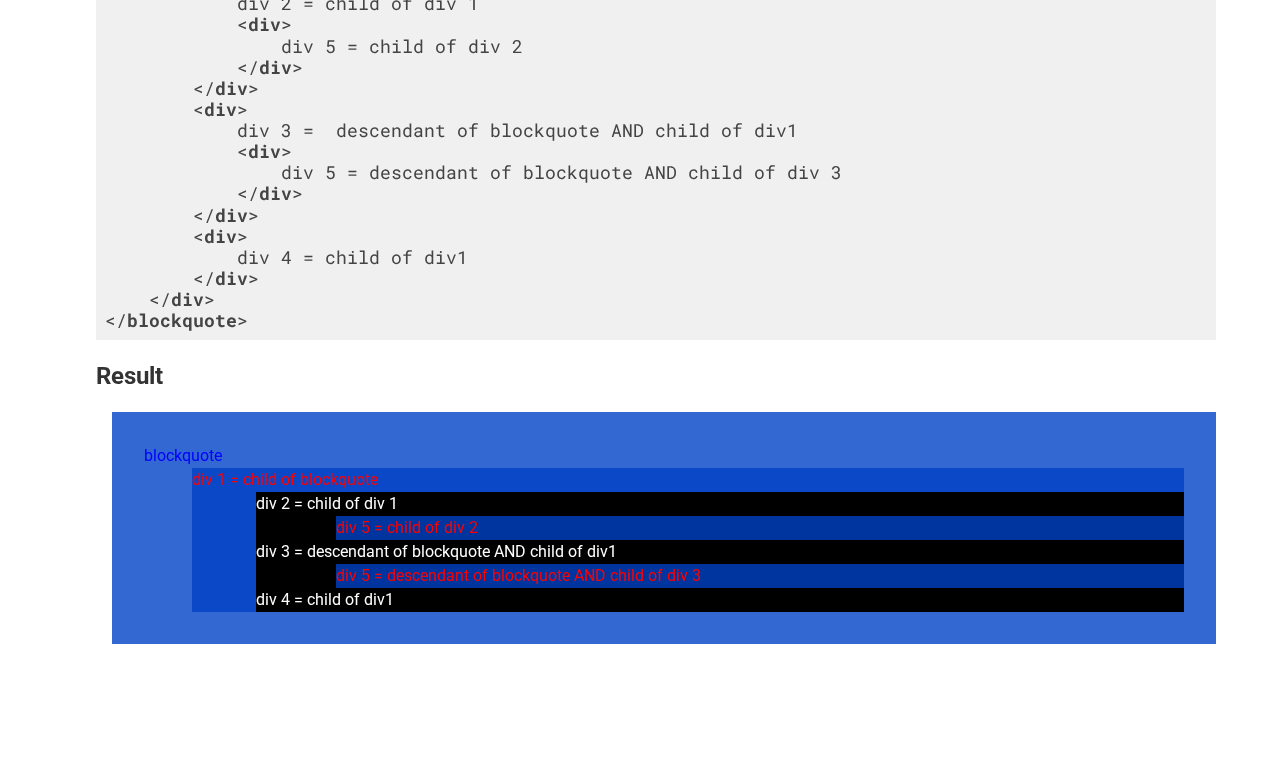
<file: web/p04/demo.html>
<!DOCTYPE html>
<!--
To change this license header, choose License Headers in Project Properties.
To change this template file, choose Tools | Templates
and open the template in the editor.
-->
<html>
    <head>
        <title>p4 demo</title>
        <meta charset="UTF-8">
        <meta name="viewport" content="width=device-width, initial-scale=1.0">
        <link rel="stylesheet" type="text/css" href="../resources/css/myLayout.css">
        <!-- fonts see https://fonts.google.com/specimen/Roboto?selection.family=Roboto -->
        <link href="https://fonts.googleapis.com/css?family=Roboto|Roboto+Mono" rel="stylesheet">

        <link rel="stylesheet" href="../resources/libraries/highlight/styles/default.css">
        <script src="../resources/libraries/highlight/highlight.pack.js"></script>
        <script>hljs.initHighlightingOnLoad();</script>
        <style>
            p{ color: green;}
            .class_e1{color: red;}
            blockquote {
                color:blue;
                padding:2em;
                background-color: highlight;
                margin-left: 1em;
            }
            blockquote div {
                background-color: lightcyan;
                margin-left: 2em;
            }
            blockquote > div {
                color: red;
                background-color: highlight;
                margin-left: 3em;
            }
            blockquote > div > div{
                color: white;
                background-color: black;
                margin-left: 4em;
            }
            blockquote > div > div > div{
                color: red;
                background-color: highlight;
                margin-left: 5em;
            }

        </style>
    </head>
    <body>
        <div id="container" class="grid-container outline">
            <a href="../p04.html">Back...</a>
            <h1>Selectors</h1>
            <a target="_blank" href='https://developer.mozilla.org/en-US/docs/Learn/CSS/Introduction_to_CSS/Selectors'>MDN Documentation...</a>
            <img src='../resources/images/css syntax - ruleset.png'/>
            <h2>Type or Element Selectors</h2>
            <div class="tab1">
                <h2>Description</h2>
                <div class="tab1">
                    Apply style to elements of a given type.  For example apply a style to all &lt;p&gt; tags
                </div>
            </div>

            <div class="tab1">
                <h2>HTML</h2>
                <div class="tab1">
                    <pre><code class="html">
&lt;p&gt;Hello World&lt;p&gt;
</code></pre>
                </div>
            </div>

            <div class="tab1">
                <h2>css</h2>
                <div class="tab1">
                    <pre><code class="css">
p {color: green}
</code></pre>
                </div>
            </div>
            <div class="tab1">
                <h2>Result</h2>
                <div class="tab1">
                    <p>Hello World</p>
                </div>
            </div>

            <div>
                <h2>Class Selectors</h2>
            </div>
            <div class="tab1">
                <h3>Description</h3>
                <div class="tab1">
                    Apply style to elements within a given class.  For example apply a style to all &lt;p&gt; tags
                    who belong to class <em>"class_e1"</em>
                </div>
            </div>

            <div class="tab1">
                <h2>HTML</h2>
                <div class="tab1">
                    <pre><code class="html">
&lt;p id="id_e1" class="class_e1"&gt;no text&lt;/p&gt;
</code></pre>
                </div>
            </div>
            <div class="tab1">
                <h2>CSS</h2>
                <div class="tab1">
                    <pre><code class="css">
.class_e1{
    color: red;
}
</code></pre>
                </div>
            </div>
            <div class="tab1">
                <h2>Result</h2>
                <div class="tab1">
                    <p id="id_e1" class="class_e1">no text</p>
                </div>
            </div>
            <div class="tab1">
                <h2>JavaScript: </h2>
                <div>
                    <div class="tab1">
                        <pre><code class="html">
&lt;button onclick=
    "
    document.querySelector('.class_e1').textContent = 'Hello World';
    document.querySelector('.class_e1').style.color = 'blue';
    "&gt;
    Execute:
&lt;/button&gt;
&lt;button onclick=                    "
    document.querySelector('.class_e1').textContent = 'Hello World';
    document.querySelector('.class_e1').style.color = 'red';
    "&gt;
    Reset:
&lt;/button&gt;
</code></pre>
                        <button onclick=
                                "
                                        document.querySelector('.class_e1').textContent = 'Hello World';
                                        document.querySelector('.class_e1').style.color = 'blue';
                                ">
                            Execute:
                        </button>
                        <button onclick=                    "
                                document.querySelector('.class_e1').textContent = 'Hello World';
                                document.querySelector('.class_e1').style.color = 'red';
                                ">
                            Reset:
                        </button>
                    </div>


                    <h2>Multiple Class Selectors</h2>
                    <div class="tab1">
                        <h3>Description</h3>
                        <div class="tab1">
                            A tag can belong to more than one class.  Specify classes in a space separated list.
                        </div>
                    </div>

                    <div class="tab1">
                        <h2>HTML</h2>
                        <div class="tab1">
                            <pre><code class="html">
&lt;p class='classA classB'&gt;no text&lt;/p&gt;
</code></pre>
                        </div>
                    </div>

                    <div class="tab1">
                        <h2>css</h2>
                        <div class="tab1">
                            <pre><code class="css">
.classA{
    color: red;
}
.classB{
    font-style: italic;
}

</code></pre>
                        </div>
                    </div>
                    <div class="tab1">
                        <h2>Result</h2>
                        <div class="tab1">
                            <p class='classA classB'>no text</p>
                        </div>
                    </div>
                    <div class="tab1">
                        <h2>JavaScript: </h2>
                        <div class="tab1">
                            <pre><code>
&lt;button onclick="<em>document.querySelector('.classA.classB')</em>.textContent = 'Hello World'"&gt;Execute:&lt;/button&gt;
&lt;button onclick="<em>document.querySelector('.classA.classB')</em>.textContent = 'no text'"&gt;Reset:&lt;/button&gt;
</code></pre>
                            <button onclick="document.querySelector('.classA.classB').textContent = 'Hello World'">Execute:</button>
                            <button onclick="document.querySelector('.classA.classB').textContent = 'no text'">Reset:</button>
                        </div>
                    </div>
                    <h2>Id Selectors</h2>
                    <div class="tab1">
                        <h2>Description</h2>
                        <div class="tab1">
                            Element id's, unlike classes, are unique.  Select and apply style by id.
                        </div>
                    </div>
                    <div class="tab1">
                        <h2>HTML</h2>
                        <div class="tab1">
                            <pre><code class="html">
&lt;p id="toUpper"&gt;
  Hello World.
&lt;/p&gt;
</code></pre>
                        </div>
                    </div>
                    <div class="tab1">
                        <h2>css</h2>
                        <div class="tab1">
                            <pre><code class="css">
#toUpper{
    color: blue;
}
</code></pre>
                        </div>
                    </div>
                    <div class="tab1">
                        <h2>Result</h2>
                        <div class="tab1">
                            <p id="toUpper">hello world.</p>
                        </div>
                    </div>
                    <div class="tab1">
                        <h2>JavaScript: </h2>
                        <div class="tab1">
                            <pre><code>
&lt;button onclick="<em>document.getElementById('toUpper')</em>.style.textTransform = 'uppercase'"&gt;Execute:&lt;/button&gt;
&lt;button onclick="<em>document.getElementById('toUpper')</em>.style.textTransform = 'lowercase'"&gt;Reset:&lt;/button&gt;
</code></pre>
                            <button onclick="document.getElementById('toUpper').style.textTransform = 'uppercase'">Execute:</button>
                            <button onclick="document.getElementById('toUpper').style.textTransform = 'lowercase'">Reset:</button>
                        </div>
                    </div>

                    <h2>Combinators</h2>
                    <div class="tab1">
                        From <a href='https://developer.mozilla.org/en-US/docs/Learn/CSS/Introduction_to_CSS/Simple_selectors'>MDN...</a>
                        and <a href='https://css-tricks.com/child-and-sibling-selectors/'>Tips and Tricks...</a>
                    </div>
                    <div class="tab1">
                        <h1>NOTE** the tips and tricks article is really good.</h1>
                        <h2>Description</h2>
                        <ul>
                            <li>  
                                In CSS, combinators allow you to combine multiple selectors together, which allows you to select elements inside other elements, or adjacent to other elements. The four available types are:
                                <ul>
                                    <li>
                                        The descendant selector —  
                                        <ul>
                                            <li style='display: block'>
                                                (space) — allows you to select an element nested somewhere inside another element (not necessary a direct descendant; it could be a grandchild, for example)
                                            </li>
                                        </ul>
                                    </li>
                                    <li>  
                                        The child selector — > — 
                                        <ul>
                                            <li style='display: block'>
                                                allows you to select an element that is an immediate child of another element.
                                            </li>
                                        </ul>
                                    </li>
                                    <li>  
                                        The adjacent sibling selector — + — 
                                        <ul>
                                            <li style='display: block'>
                                                allows you to select an element that is an immediate sibling of another element (i.e. right next to it, at the same level in the hierarchy).
                                            </li>
                                        </ul>
                                    </li>
                                    <li>  
                                        The general sibling selector — ~ — 
                                        <ul>
                                            <li style='display: block'>
                                                allows you to select any elements that are siblings of another element (i.e. at the same level in the hierarchy, but not necessarily right next to it).
                                            </li>
                                        </ul>
                                    </li>
                                </ul>
                            </li>
                        </ul>
                    </div>
                </div>
                <h2>css</h2>
                <pre><code class="css">
            blockquote {
                color:blue;
                padding:2em;
                background-color: highlight;
                margin-left: 1em;
            }
            blockquote div {
                background-color: lightcyan;
                margin-left: 2em;
            }
            blockquote > div {
                color: red;
                background-color: highlight;
                margin-left: 3em;
            }
            blockquote > div > div{
                color: white;
                background-color: black;
                margin-left: 4em;
            }
            blockquote > div > div > div{
                color: red;
                background-color: highlight;
                margin-left: 5em;
            }
</code></pre>
                <h2>HTML</h2>
                <pre><code class="html">
&lt;blockquote&gt;
    blockquote
    &lt;div&gt;
        div 1 = child of blockquote
        &lt;div&gt;
            div 2 = child of div 1
            &lt;div&gt;
                div 5 = child of div 2
            &lt;/div&gt;
        &lt;/div&gt;
        &lt;div&gt;
            div 3 =  descendant of blockquote AND child of div1
            &lt;div&gt;
                div 5 = descendant of blockquote AND child of div 3
            &lt;/div&gt;
        &lt;/div&gt;
        &lt;div&gt;
            div 4 = child of div1
        &lt;/div&gt;
    &lt;/div&gt;
&lt;/blockquote>
</code></pre>
                <h2>Result</h2>

                <blockquote>
                    blockquote
                    <div>
                        div 1 = child of blockquote
                        <div>
                            div 2 = child of div 1
                            <div>
                                div 5 = child of div 2
                            </div>
                        </div>
                        <div>
                            div 3 =  descendant of blockquote AND child of div1
                            <div>
                                div 5 = descendant of blockquote AND child of div 3
                            </div>
                        </div>
                        <div>
                            div 4 = child of div1
                        </div>
                    </div>
                </blockquote>
                <br/>
                <br/>
                <br/>
                <br/>
                <br/>
            </div>
        </div>
    </body>
</html>
</file>
<file: web/resources/libraries/highlight/styles/default.css>
/*

Original highlight.js style (c) Ivan Sagalaev <maniac@softwaremaniacs.org>

*/

.hljs {
  display: block;
  overflow-x: auto;
  padding: 0.5em;
  background: #F0F0F0;
}


/* Base color: saturation 0; */

.hljs,
.hljs-subst {
  color: #444;
}

.hljs-comment {
  color: #888888;
}

.hljs-keyword,
.hljs-attribute,
.hljs-selector-tag,
.hljs-meta-keyword,
.hljs-doctag,
.hljs-name {
  font-weight: bold;
}


/* User color: hue: 0 */

.hljs-type,
.hljs-string,
.hljs-number,
.hljs-selector-id,
.hljs-selector-class,
.hljs-quote,
.hljs-template-tag,
.hljs-deletion {
  color: #880000;
}

.hljs-title,
.hljs-section {
  color: #880000;
  font-weight: bold;
}

.hljs-regexp,
.hljs-symbol,
.hljs-variable,
.hljs-template-variable,
.hljs-link,
.hljs-selector-attr,
.hljs-selector-pseudo {
  color: #BC6060;
}


/* Language color: hue: 90; */

.hljs-literal {
  color: #78A960;
}

.hljs-built_in,
.hljs-bullet,
.hljs-code,
.hljs-addition {
  color: #397300;
}


/* Meta color: hue: 200 */

.hljs-meta {
  color: #1f7199;
}

.hljs-meta-string {
  color: #4d99bf;
}


/* Misc effects */

.hljs-emphasis {
  font-style: italic;
}

.hljs-strong {
  font-weight: bold;
}
</file>
<file: web/resources/css/myLayout.css>
@import url("reset.css");

body {
    font-family: Verdana, Arial, Helvetica, sans-serif;
    /*https://fonts.google.com/specimen/Roboto?selection.family=Roboto*/
    font-family: 'Roboto', sans-serif;
    font-size: 16px;
    color:#333;
    line-height: 1.5em;
}

/*****************http://j4n.co/blog/Creating-your-own-css-grid-system***********************************/
/*apply border box sizing to all elements*/
* {box-sizing: border-box;}

.grid-container{
    /* width: 100%; */
    /* max-width: 1200px;*/

    /* custom to center horizontally*/
    width: 90%;

    margin-top: 5px;
    margin-bottom: 5px;

    margin-left: auto;
    margin-right: auto;
}

/*-- our cleafix hack -- */ 
.row:before, 
.row:after {
    content:"";
    display: table ;
    clear:both;
}
/*
To find the width of one column, all we have to do is divide the total number of columns 
by the width of the container. In our case, the width of the container is 100%, and we want 
6 columns, so 100/6 = 16.66, so our base column width is 16.66%.
*/
/*
Before the 'border-box' box-sizing model, giving percentage-width elements a static padding 
was a real pain. Luckily, using the 'border-box' model, we can create gutters with ease.
*/

[class*='col-'] {
    float: left; 
    min-height: 1px; 
    width: 16.66%; 
    /*-- our gutter -- */
    padding: 12px; 
    background-color: #FFFFFF;
}
/*
This of course, is just the beginning. If we want a section that's 2 columns wide, we have 
to create an 2-column-wide column. The calculations are pretty simple.
*/

.col-1{ width: 16.66%; }
.col-2{ width: 33.33%; }
.col-3{ width: 50%;    }
.col-4{ width: 66.66%; }
.col-5{ width: 83.33%; }
.col-6{ width: 100%;   }

/*.outline, .outline *{
    outline: 1px solid #FFFFFF; 
}/*


/*-- some extra column content styling --*/
[class*='col-'] > p {
    background-color: #FFFFFF; 
    padding: 0;
    margin: 0;
    text-align: left; 
    color: black; 
}

h1{
    font-size: 1.7em;
    font-weight: bold;
    margin-bottom: 1em;
    margin-top: 1em;
}
h2{
    font-size: 1.5em;
    font-weight: bold;
    margin-bottom: 1em;
    margin-top: 1em;
}
h3{
    font-size: 1.3em;
    font-weight: bold;
    margin-bottom: 1em;
    margin-top: 1em;
}
pre {
    font-family: 'Roboto Mono', monospace;
    background-color: white;
    padding: 0em;
    overflow: auto;
}
.p4demo pre {
    font-family: 'Roboto Mono', monospace;
    background-color: white;
    padding: 0em;
    /*    margin: 1em;
        margin-left: 2em;
    */
    overflow: auto;
}
pre code{
    line-height: 1.2em;
    font-size: 1.1em;
}
.spacer{
    height: 1em;
    width: 100%;
    background-color: white;
    margin-top: 20px;
    margin-bottom: 20px;
    padding:0px;
}
/* default styles https://www.w3schools.com/tags/tag_ul.asp */
ul { 
    display: block;
    list-style-type: disc;
    margin-top: 1em;
    margin-bottom: 1 em;
    margin-left: 0;
    margin-right: 0;
    padding-left: 40px;
}
/* https://www.w3schools.com/tags/tag_li.asp */
li {
    display: list-item;
}
li {
    margin-top: .5em;
    margin-bottom: .5 em;

}
/* https://www.w3schools.com/tags/tag_em.asp  */
em { 
    font-style: italic;
}
em { 
    font-weight: bold;
    font-size: larger;
}

/**/
fieldset { 
    display: block;
    margin-left: 2px;
    margin-right: 2px;
    padding-top: 0.35em;
    padding-bottom: 0.625em;
    padding-left: 0.75em;
    padding-right: 0.75em;
    border: 2px groove threedface;
}
legend {
    display: block;
    padding-left: 2px;
    padding-right: 2px;
    border: none;
}
.p4demo legend {
    display: block;
    padding-left: 2px;
    padding-right: 2px;
    border: 1px solid threedface;
}

div{
    overflow-wrap: break-word;
}

.p4demo em{
    color:red;
    font-style: normal;
}
.p4demo{
    font-size: 1.3em;
}
.p4div{
    color:blue;
    text-align: left;
}
.p4demo .classA{
    color: red;
}
.p4demo .classB{
    font-style: italic;
}
.p4demo #toUpper{
    color: blue;
}

.tab1{
    margin-left: 2em;
}
.tab2{
    margin-left: 10em;
}
</file>
